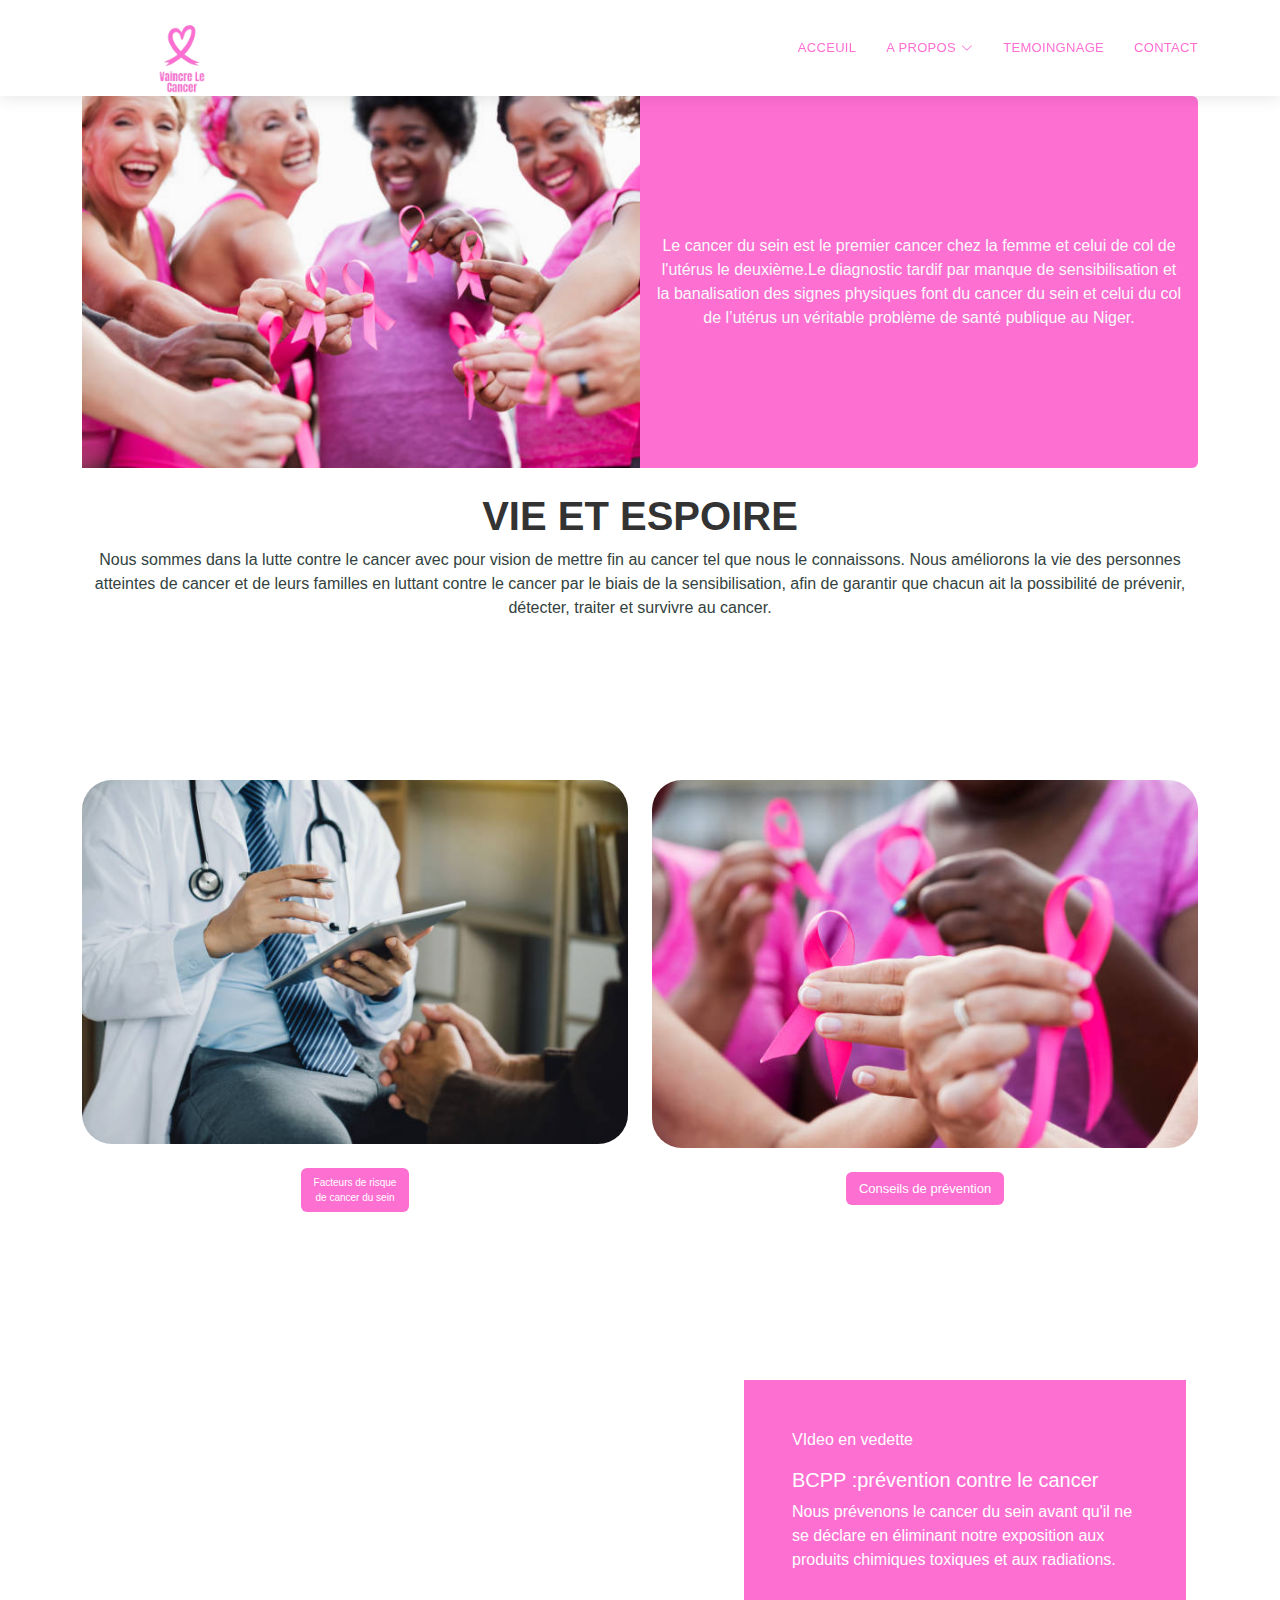
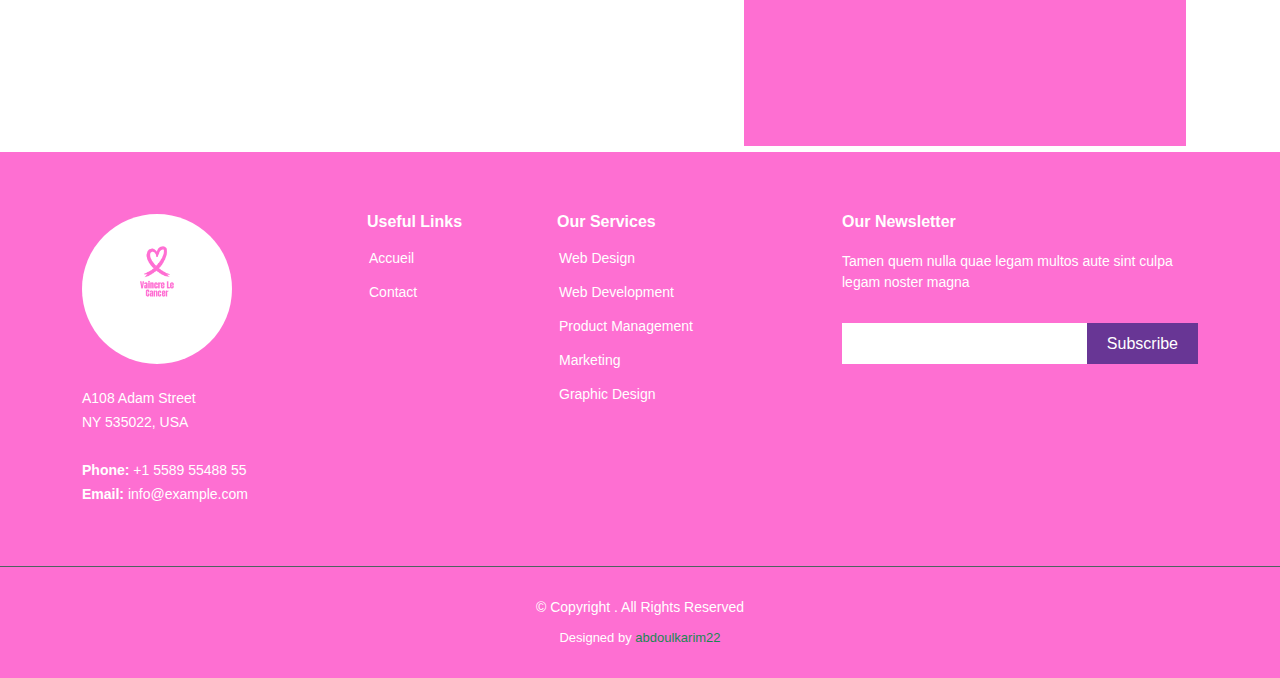
<file: index.html>
<!DOCTYPE html>
<html lang="en">
  <head>
    <meta charset="UTF-8">
    <meta name="viewport" content="width=device-width, initial-scale=1.0">
    <title>Vaincre-Cancer</title>
    <link rel="stylesheet" href="style.css">
    <link href="https://cdn.jsdelivr.net/npm/bootstrap@5.3.3/dist/css/bootstrap.min.css" rel="stylesheet" integrity="sha384-QWTKZyjpPEjISv5WaRU9OFeRpok6YctnYmDr5pNlyT2bRjXh0JMhjY6hW+ALEwIH" crossorigin="anonymous">
    <link rel="stylesheet" href="https://cdn.jsdelivr.net/npm/bootstrap-icons@1.11.3/font/bootstrap-icons.min.css">
  
    <!-- Template Main CSS File -->
    <link href="assets/css/style.css" rel="stylesheet">
    <link rel="stylesheet" href="style.css">
  </head>
  <body>
    <header id="header" class="d-flex align-items-center p-5 ">
      <div class="container d-flex align-items-center justify-content-between">
  
        <div class="logo">
          <h1 class="text-light"><a href="index.html"><span><img class="Img" src="img/Vaincre_Le_Cancer-removebg-preview.png" alt=""></span></a></h1>
        </div>
  
        <nav id="navbar" class="navbar">
          <ul>
            <li><a class="nav-link scrollto active" href="index.html">Acceuil</a></li>
        
            <li class="dropdown"><a href="#"><span>A Propos</span> <i class="bi bi-chevron-down"></i></a>
              <ul>
                <li><a href="cancersein.html">.Cancer du Sein</a></li>
                <li><a href="canceruterus.html">.Cancer du cole de l'utérus</a></li>
              </ul>
            </li>
            <li><a class="nav-link scrollto" href="#services">Temoingnage </a></li>
            <li><a class="nav-link scrollto" href="contact.html">Contact </a></li>
          </ul>
          <i class="bi bi-list mobile-nav-toggle"></i>
        </nav><!-- .navbar -->
  
      </div>
    </header>

    <div class="contaner-fluid divTexte2">
      <div class="container">
        <div class="w-100">
          <div class="card mt-2 border-0" style="background-color: #FE6FD2;">
            <div class="row g-0">
              <div class="col-md-6">
                <img src="ImgAccueuil/istockphoto-1170994188-612x612.jpg" class
                  style="width: 100% !important; height: 100%; object-fit: cover;"
                  alt="...">
              </div>
              <div class="col-md-6"
                style="display: flex; justify-content: center; align-self: center;">
                <div class="card-body text-center">
                  <p class="card-text text-light">Le cancer du sein est le
                    premier cancer chez la femme et celui de col de l'utérus le
                    deuxième.Le diagnostic tardif par manque de sensibilisation
                    et la banalisation des signes physiques font du cancer du
                    sein et celui du col de l’utérus un véritable problème de
                    santé publique au Niger.</p>
                </div>
              </div>
            </div>
          </div>
        </div><br>
        <div class="text-center">
          <h1 class="fw-bold ">VIE ET ESPOIRE</h1>
          <p>Nous sommes dans la lutte contre le cancer avec pour vision de
            mettre fin au cancer tel que nous le connaissons. Nous améliorons la
            vie des personnes atteintes de cancer et de leurs familles en
            luttant contre le cancer par le biais de la sensibilisation, afin de
            garantir que chacun ait la possibilité de prévenir, détecter,
            traiter et survivre au cancer. </p>
        </div><br><br><br><br><br><br>
        <div class="row row-cols-1 row-cols-md-2 g-4">
          <div class="col">
            <div class>
              <div class="card-body">
                <img src="ImgAccueuil/istockphoto-1406496671-612x612.jpg"
                  class="card-img-top" style="border-radius: 30px;" alt="...">
              </div><br>
              <div class="text-center">
              <a href="facteurs.html">  <button type="button" class="btn" style="background-color: #FE6FD2; font-size: x-small; color: #fff;">Facteurs de risque <br> de cancer du sein</button></a>
              </div>
            </div>
          </div>
          <div class="col">
            <div class>
              <div class="card-body">
                <img src="ImgAccueuil/gettyimages-1170994066-612x612.jpg"
                  class="card-img-top" style="border-radius: 30px;" alt="...">
              </div><br>
              <div class="text-center">
               <a href="conseilsdeprevention.html"> <button type="button" class="btn"style="background-color:#FE6FD2; font-size: small; color:#fff;">Conseils de prévention</button></a>
              </div>
            </div>
          </div>
        </div><br><br><br><br><br><br><br>
        <div class="container d-flex">
          <div>
            <iframe width="650" height="365"
              src="https://www.youtube.com/embed/UqvSxg_zx1I"
              title="Prevenir le cancer du sein" frameborder="0"
              allow="accelerometer; autoplay; clipboard-write; encrypted-media; gyroscope; picture-in-picture; web-share"
              referrerpolicy="strict-origin-when-cross-origin"
              allowfullscreen></iframe>
          </div>
          <div class="p-5"
            style="background-color: #FE6FD2; width: 70em;height: 22.90em; color: #fff;">
            <p>VIdeo en vedette</p>
            <h5>BCPP :prévention contre le cancer</h5>
            <p>Nous prévenons le cancer du sein avant qu'il ne se déclare en
              éliminant notre exposition aux produits chimiques toxiques et aux
              radiations.</p>
          </div>
        </div>
      </div>
    </div>
    <footer id="footer"  style="background-color: #FE6FD2;">
      <div class="footer-top" style="background-color: #FE6FD2;">
        <div class="container">
          <div class="row">
  
            <div class="col-lg-3 col-md-6 footer-info">
              <h3><a href="index.html"><img style="width: 150px;border-radius: 100%;" src="img/Vaincre Le Cancer.png" alt=""></a></h3>
              <p>
                A108 Adam Street <br>
                NY 535022, USA<br><br>
                <strong>Phone:</strong> +1 5589 55488 55<br>
                <strong>Email:</strong> info@example.com<br>
              </p>
              <!-- <div class="social-links mt-3">
                <a href="#" class="twitter"><i class="bx bxl-twitter"></i></a>
                <a href="#" class="facebook"><i class="bx bxl-facebook"></i></a>
                <a href="#" class="instagram"><i class="bx bxl-instagram"></i></a>
                <a href="#" class="google-plus"><i class="bx bxl-skype"></i></a>
                <a href="#" class="linkedin"><i class="bx bxl-linkedin"></i></a>
              </div> -->
            </div>
  
            <div class="col-lg-2 col-md-6 footer-links">
              <h4>Useful Links</h4>
              <ul>
                <ul>
                  <li><i class="bx bx-chevron-right"></i> <a href="index.html">Accueil</a></li>
                  <li><i class="bx bx-chevron-right"></i> <a href="contact.html">Contact</a></li>
                </ul>
              </ul>
            </div>
  
            <div class="col-lg-3 col-md-6 footer-links">
              <h4>Our Services</h4>
              <ul>
                <li><i class="bx bx-chevron-right"></i> <a href="#">Web Design</a></li>
                <li><i class="bx bx-chevron-right"></i> <a href="#">Web Development</a></li>
                <li><i class="bx bx-chevron-right"></i> <a href="#">Product Management</a></li>
                <li><i class="bx bx-chevron-right"></i> <a href="#">Marketing</a></li>
                <li><i class="bx bx-chevron-right"></i> <a href="#">Graphic Design</a></li>
              </ul>
            </div>
  
            <div class="col-lg-4 col-md-6 footer-newsletter">
              <h4>Our Newsletter</h4>
              <p>Tamen quem nulla quae legam multos aute sint culpa legam noster magna</p>
              <form action="" method="post">
                <input type="email" name="email"><input style="background-color: #683695;" type="submit" value="Subscribe">
              </form>
  
            </div>
  
          </div>
        </div>
      </div>
  
      <div class="container">
        <div class="copyright">
          &copy; Copyright <strong><span></span></strong>. All Rights Reserved
        </div>
        <div class="credits">
          Designed by <a href="https://bootstrapmade.com/"><span class="text-success ">abdoulkarim22</span></a>
        </div>
      </div>
    </footer><!-- End Footer -->
  
    <a href="#" class="back-to-top d-flex align-items-center justify-content-center"><i class="bi bi-arrow-up-short"></i></a>
    <script
      src="https://cdn.jsdelivr.net/npm/bootstrap@5.3.3/dist/js/bootstrap.bundle.min.js"
      integrity="sha384-YvpcrYf0tY3lHB60NNkmXc5s9fDVZLESaAA55NDzOxhy9GkcIdslK1eN7N6jIeHz"
      crossorigin="anonymous"></script>
      <script src="assets/js/main.js"></script>
  </body>
</html>
</file>
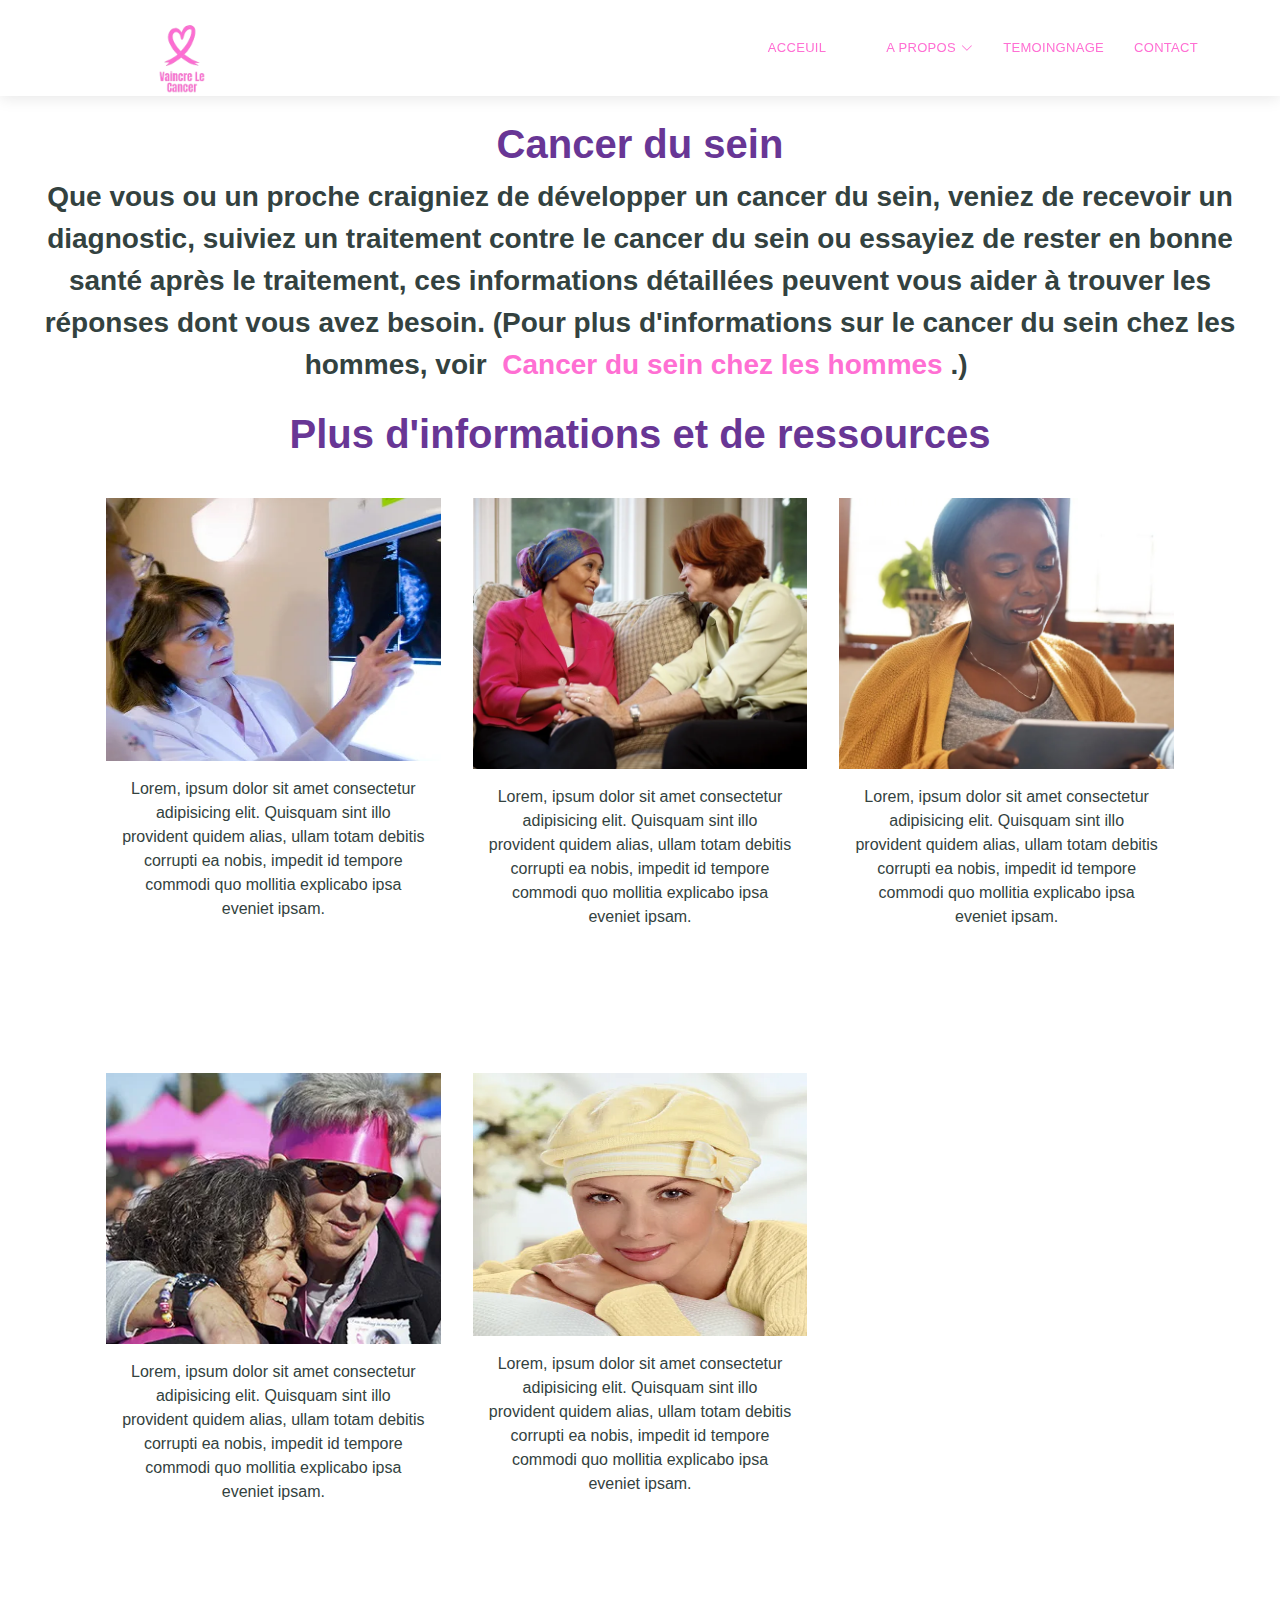
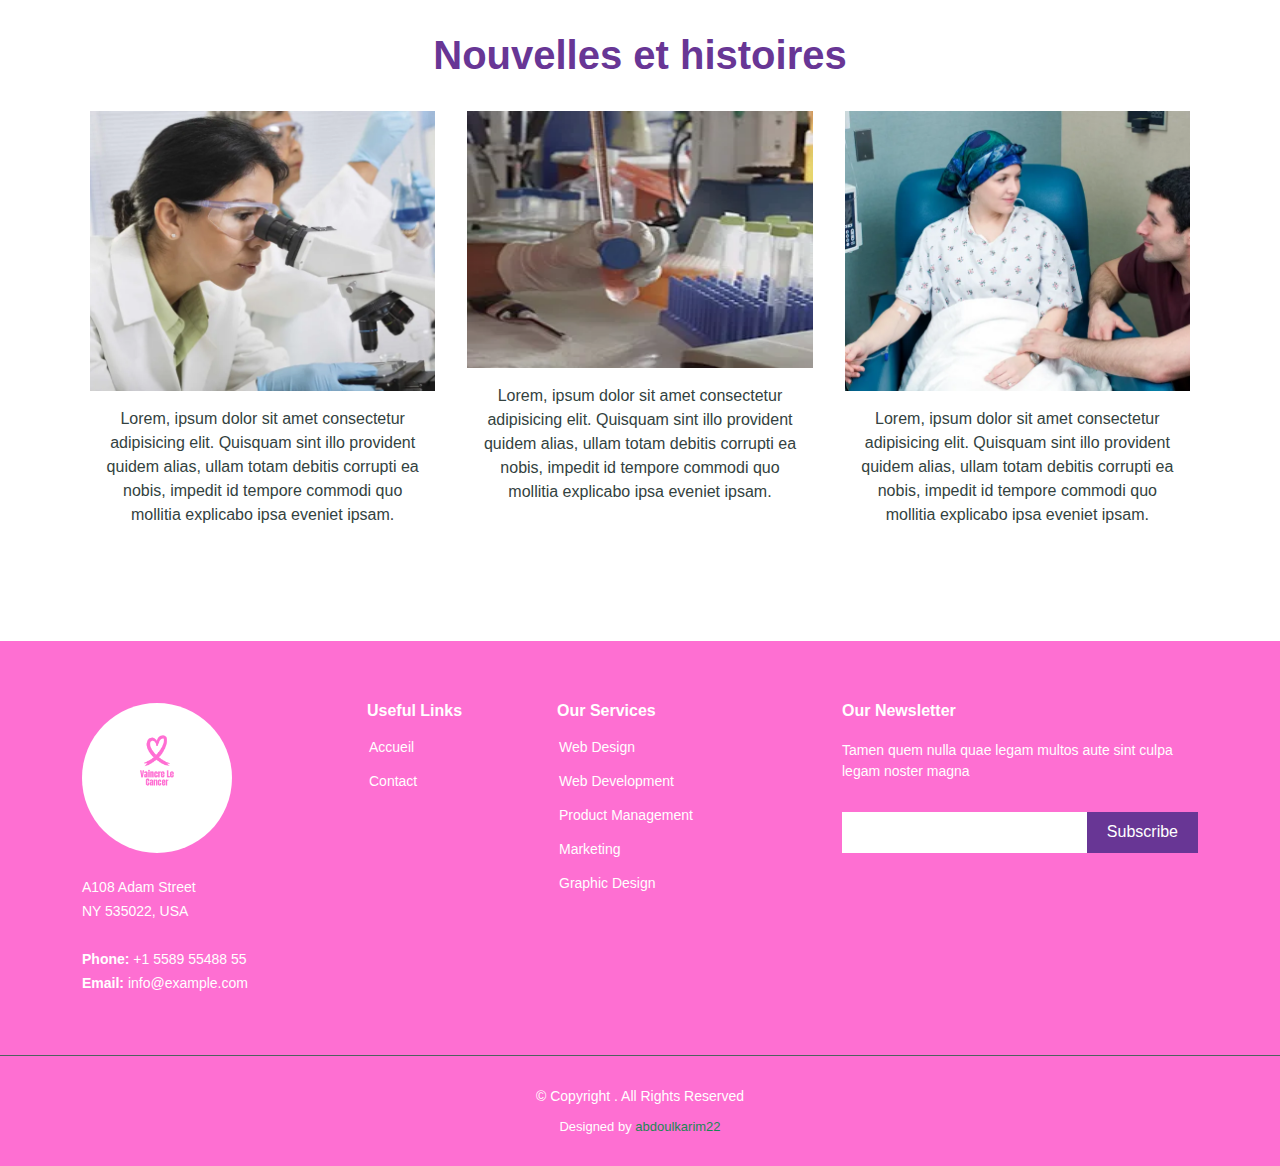
<file: cancersein.html>
<!DOCTYPE html>
<html lang="en">
<head>
    <meta charset="UTF-8">
    <meta http-equiv="X-UA-Compatible" content="IE=edge">
    <meta name="viewport" content="width=device-width, initial-scale=1.0">
    <link rel="stylesheet" href="https://cdn.jsdelivr.net/npm/bootstrap-icons@1.11.3/font/bootstrap-icons.min.css">
    <link href="https://cdn.jsdelivr.net/npm/bootstrap@5.3.3/dist/css/bootstrap.min.css" rel="stylesheet" integrity="sha384-QWTKZyjpPEjISv5WaRU9OFeRpok6YctnYmDr5pNlyT2bRjXh0JMhjY6hW+ALEwIH" crossorigin="anonymous">
    <!-- Template Main CSS File -->
    <link href="assets/css/style.css" rel="stylesheet">
    <link rel="stylesheet" href="style.css">
    <title>Cancer du sein</title>
</head>
<body>
    <header id="header" class="d-flex align-items-center  p-5">
        <div class="container d-flex align-items-center justify-content-between">
    
          <div class="logo">
            <h1 class="text-light"><a href="index.html"><span><img class="Img" src="img/Vaincre_Le_Cancer-removebg-preview.png" alt=""></span></a></h1>
          </div>
    
          <nav id="navbar" class="navbar">
            <ul>
              <li><a class="nav-link scrollto active" href="index.html">Acceuil</a></li>
              <li><a class="nav-link scrollto" href="#about"></a></li>
              <li class="dropdown"><a href="#"><span>A Propos</span> <i class="bi bi-chevron-down"></i></a>
                <ul>
                  <li><a href="cancersein.html">.Cancer du Sein</a></li>
                  <li><a href="canceruterus.html">.Cancer du cole de l'utérus</a></li>
                </ul>
              </li>
              <li><a class="nav-link scrollto" href="#services">Temoingnage </a></li>
              <li><a class="nav-link scrollto" href="contact.html">Contact </a></li>
            </ul>
            <i class="bi bi-list mobile-nav-toggle"></i>
          </nav><!-- .navbar -->
    
        </div>  
    </header>
    <div class="text-center m-3 divTexte">
        <h1 class="fw-bold text-green">Cancer du sein</h1>
        <p class="fs-3 fw-bold">Que vous ou un proche craigniez de développer un cancer du sein, veniez de recevoir un diagnostic, suiviez un traitement contre le cancer du sein ou essayiez de rester en bonne santé après le traitement, ces informations détaillées peuvent vous aider à trouver les réponses dont vous avez besoin.
            (Pour plus d'informations sur le cancer du sein chez les hommes, voir 
            <a href="#" target="_blank" rel="noopener noreferrer">Cancer du sein chez les hommes</a> .) 
        </p>
    </div>
    <!-- ****** Plus d'informations et de ressources ****** -->
    <div class="container mt-4">
        <h1 class="text-center fw-bold text-green">Plus d'informations et de ressources</h1>
        <div class="row row-cols-1 row-cols-lg-3 g-2 g-lg-3 p-3">
            <div class="col p-3">
                <img src="cancerimg/doctor.webp" class="w-100 h-50" alt="">
                <p class="text-center p-3">  Lorem, ipsum dolor sit amet consectetur adipisicing elit. Quisquam sint illo provident quidem alias, ullam totam debitis corrupti ea nobis, impedit id tempore commodi quo mollitia explicabo ipsa eveniet ipsam.</p>
            </div>
            <div class="col p-3">
                <img src="cancerimg/lady-comforts-woman-couch.webp" class="w-100" alt="">
                <p class="text-center p-3">  Lorem, ipsum dolor sit amet consectetur adipisicing elit. Quisquam sint illo provident quidem alias, ullam totam debitis corrupti ea nobis, impedit id tempore commodi quo mollitia explicabo ipsa eveniet ipsam.</p>
            </div>
            <div class="col p-3">
                <img src="cancerimg/woman-looking-at-tablet-restricted.webp" class="w-100" alt="">
                <p class="text-center p-3">  Lorem, ipsum dolor sit amet consectetur adipisicing elit. Quisquam sint illo provident quidem alias, ullam totam debitis corrupti ea nobis, impedit id tempore commodi quo mollitia explicabo ipsa eveniet ipsam.</p>
            </div>
            <div class="col p-3">
                <img src="cancerimg/woman-with-pink-bandanna-hugging-another-at-strides-event.webp" class="w-100" alt="">
                <p class="text-center p-3">  Lorem, ipsum dolor sit amet consectetur adipisicing elit. Quisquam sint illo provident quidem alias, ullam totam debitis corrupti ea nobis, impedit id tempore commodi quo mollitia explicabo ipsa eveniet ipsam.</p>
            </div>
            <div class="col p-3">
                <img src="cancerimg/woman-hair-loss-headwear-tlc-direct-catalog.webp" class="w-100 h-50" alt="">
                <p class="text-center p-3">  Lorem, ipsum dolor sit amet consectetur adipisicing elit. Quisquam sint illo provident quidem alias, ullam totam debitis corrupti ea nobis, impedit id tempore commodi quo mollitia explicabo ipsa eveniet ipsam.</p>
            </div>
        </div>
    </div>
    <!-- ******** Nouvelles et histoires ******** -->
    <div class="container">
        <h1 class="fw-bold text-green text-center pb-2">Nouvelles et histoires</h1>
        <div class="row row-cols-1 row-cols-lg-3 g-2 g-lg-3">
            <div class="col p-3">
                <img src="cancerimg/woman-microscope-lab.webp" class="w-100" alt="">
                <p class="text-center p-3">  Lorem, ipsum dolor sit amet consectetur adipisicing elit. Quisquam sint illo provident quidem alias, ullam totam debitis corrupti ea nobis, impedit id tempore commodi quo mollitia explicabo ipsa eveniet ipsam.</p>
            </div>
            <div class="col p-3">
                <img src="cancerimg/scientist-placing-liquid-in-empty-vials-in-laboratory.webp" class="w-100 h-50" alt="">
                <p class="text-center p-3">  Lorem, ipsum dolor sit amet consectetur adipisicing elit. Quisquam sint illo provident quidem alias, ullam totam debitis corrupti ea nobis, impedit id tempore commodi quo mollitia explicabo ipsa eveniet ipsam.</p>
            </div>
            <div class="col p-3">
                <img src="cancerimg/cancer-patient-treatment-chair-restricted.webp" class="w-100" alt="">
                <p class="text-center p-3">  Lorem, ipsum dolor sit amet consectetur adipisicing elit. Quisquam sint illo provident quidem alias, ullam totam debitis corrupti ea nobis, impedit id tempore commodi quo mollitia explicabo ipsa eveniet ipsam.</p>
            </div>
        </div>
    </div>
    <footer id="footer"  style="background-color: #FE6FD2;">
        <div class="footer-top" style="background-color: #FE6FD2;">
          <div class="container">
            <div class="row">
    
              <div class="col-lg-3 col-md-6 footer-info">
                <h3><a href="index.html"><img style="width: 150px;border-radius: 100%;" src="img/Vaincre Le Cancer.png" alt=""></a></h3>
                <p>
                  A108 Adam Street <br>
                  NY 535022, USA<br><br>
                  <strong>Phone:</strong> +1 5589 55488 55<br>
                  <strong>Email:</strong> info@example.com<br>
                </p>
                <!-- <div class="social-links mt-3">
                  <a href="#" class="twitter"><i class="bx bxl-twitter"></i></a>
                  <a href="#" class="facebook"><i class="bx bxl-facebook"></i></a>
                  <a href="#" class="instagram"><i class="bx bxl-instagram"></i></a>
                  <a href="#" class="google-plus"><i class="bx bxl-skype"></i></a>
                  <a href="#" class="linkedin"><i class="bx bxl-linkedin"></i></a>
                </div> -->
              </div>
    
              <div class="col-lg-2 col-md-6 footer-links">
                <h4>Useful Links</h4>
                <ul>
                    <ul>
                        <li><i class="bx bx-chevron-right"></i> <a href="index.html">Accueil</a></li>
                        <li><i class="bx bx-chevron-right"></i> <a href="contact.html">Contact</a></li>
                      </ul>
                </ul>
              </div>
    
              <div class="col-lg-3 col-md-6 footer-links">
                <h4>Our Services</h4>
                <ul>
                  <li><i class="bx bx-chevron-right"></i> <a href="#">Web Design</a></li>
                  <li><i class="bx bx-chevron-right"></i> <a href="#">Web Development</a></li>
                  <li><i class="bx bx-chevron-right"></i> <a href="#">Product Management</a></li>
                  <li><i class="bx bx-chevron-right"></i> <a href="#">Marketing</a></li>
                  <li><i class="bx bx-chevron-right"></i> <a href="#">Graphic Design</a></li>
                </ul>
              </div>
    
              <div class="col-lg-4 col-md-6 footer-newsletter">
                <h4>Our Newsletter</h4>
                <p>Tamen quem nulla quae legam multos aute sint culpa legam noster magna</p>
                <form action="" method="post">
                  <input type="email" name="email"><input style="background-color: #683695;" type="submit" value="Subscribe">
                </form>
    
              </div>
    
            </div>
          </div>
        </div>
    
        <div class="container">
          <div class="copyright">
            &copy; Copyright <strong><span></span></strong>. All Rights Reserved
          </div>
          <div class="credits">
            Designed by <a href="https://bootstrapmade.com/"><span class="text-success ">abdoulkarim22</span></a>
          </div>
        </div>
      </footer><!-- End Footer -->
    
      <a href="#" class="back-to-top d-flex align-items-center justify-content-center"><i class="bi bi-arrow-up-short"></i></a>
    <script
    src="https://cdn.jsdelivr.net/npm/bootstrap@5.3.3/dist/js/bootstrap.bundle.min.js"
    integrity="sha384-YvpcrYf0tY3lHB60NNkmXc5s9fDVZLESaAA55NDzOxhy9GkcIdslK1eN7N6jIeHz"
    crossorigin="anonymous"></script>
    <script src="assets/js/main.js"></script>
</body>
</html>
</file>
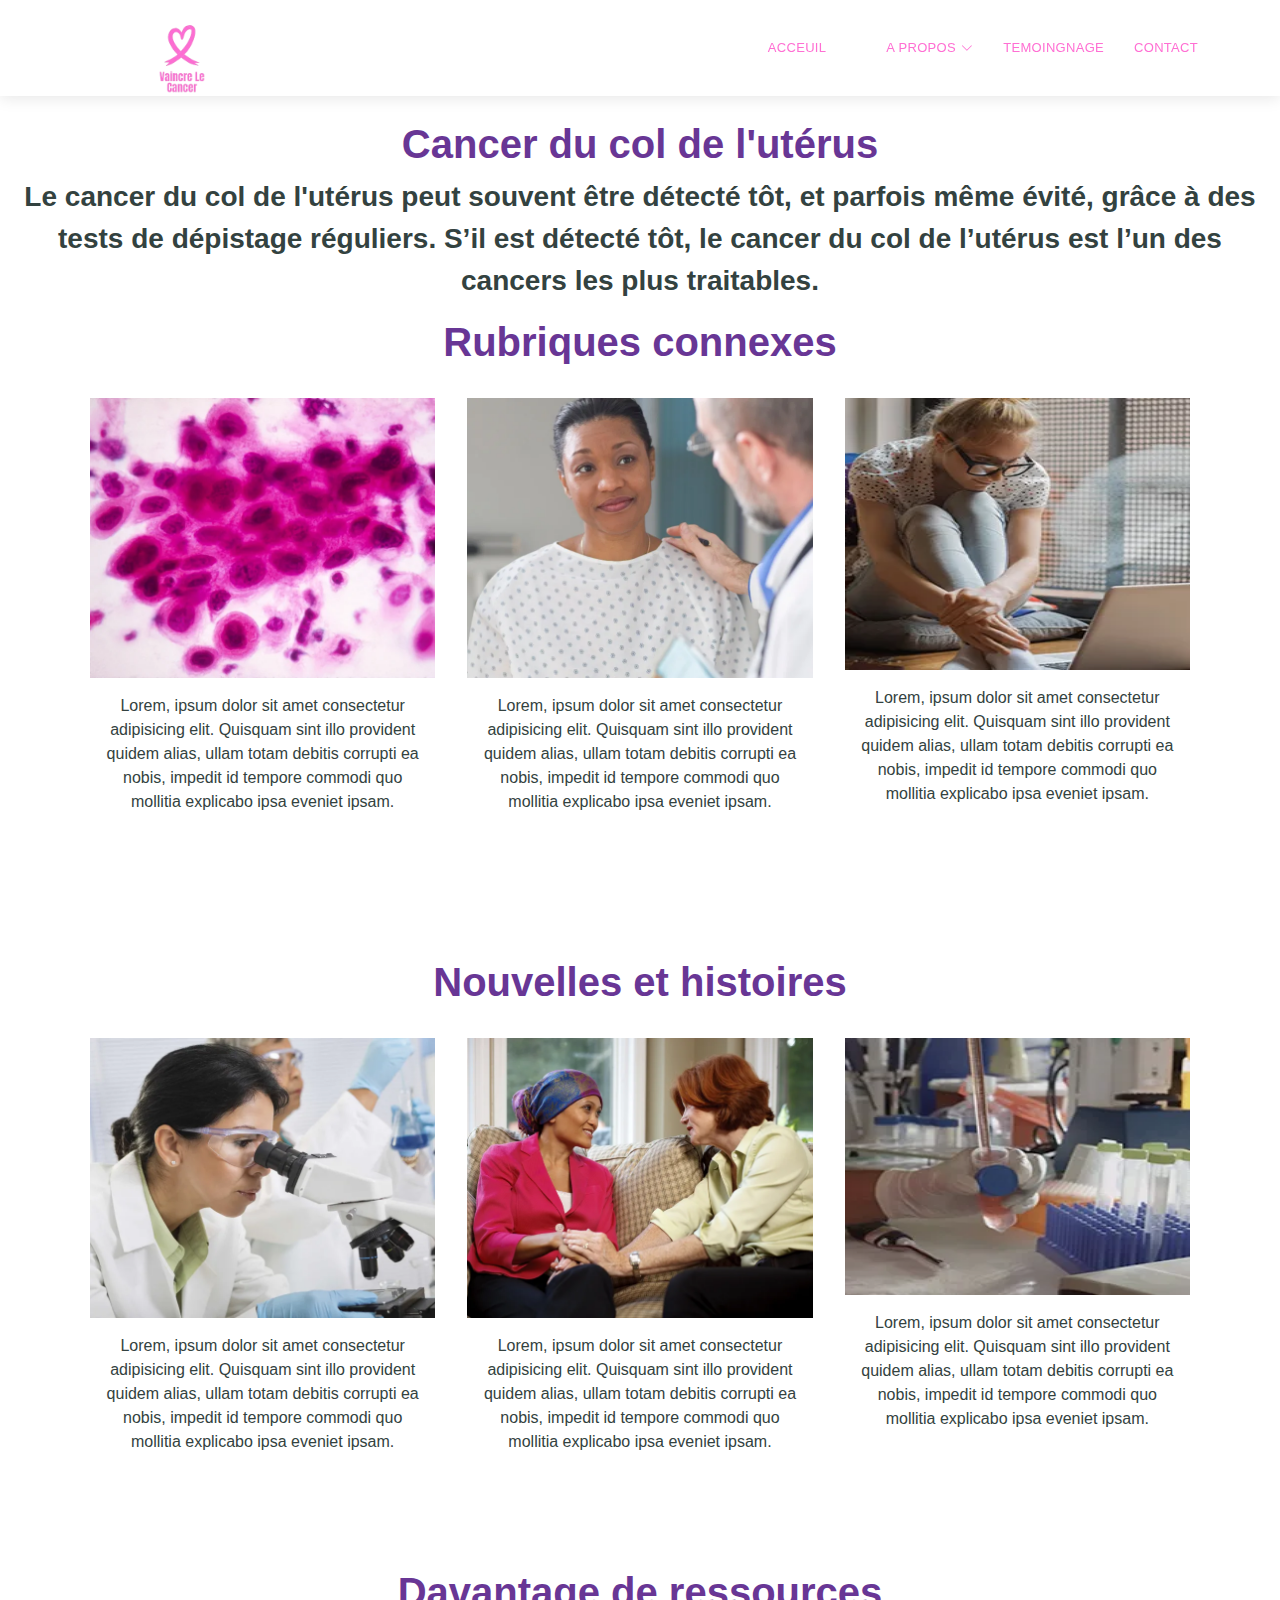
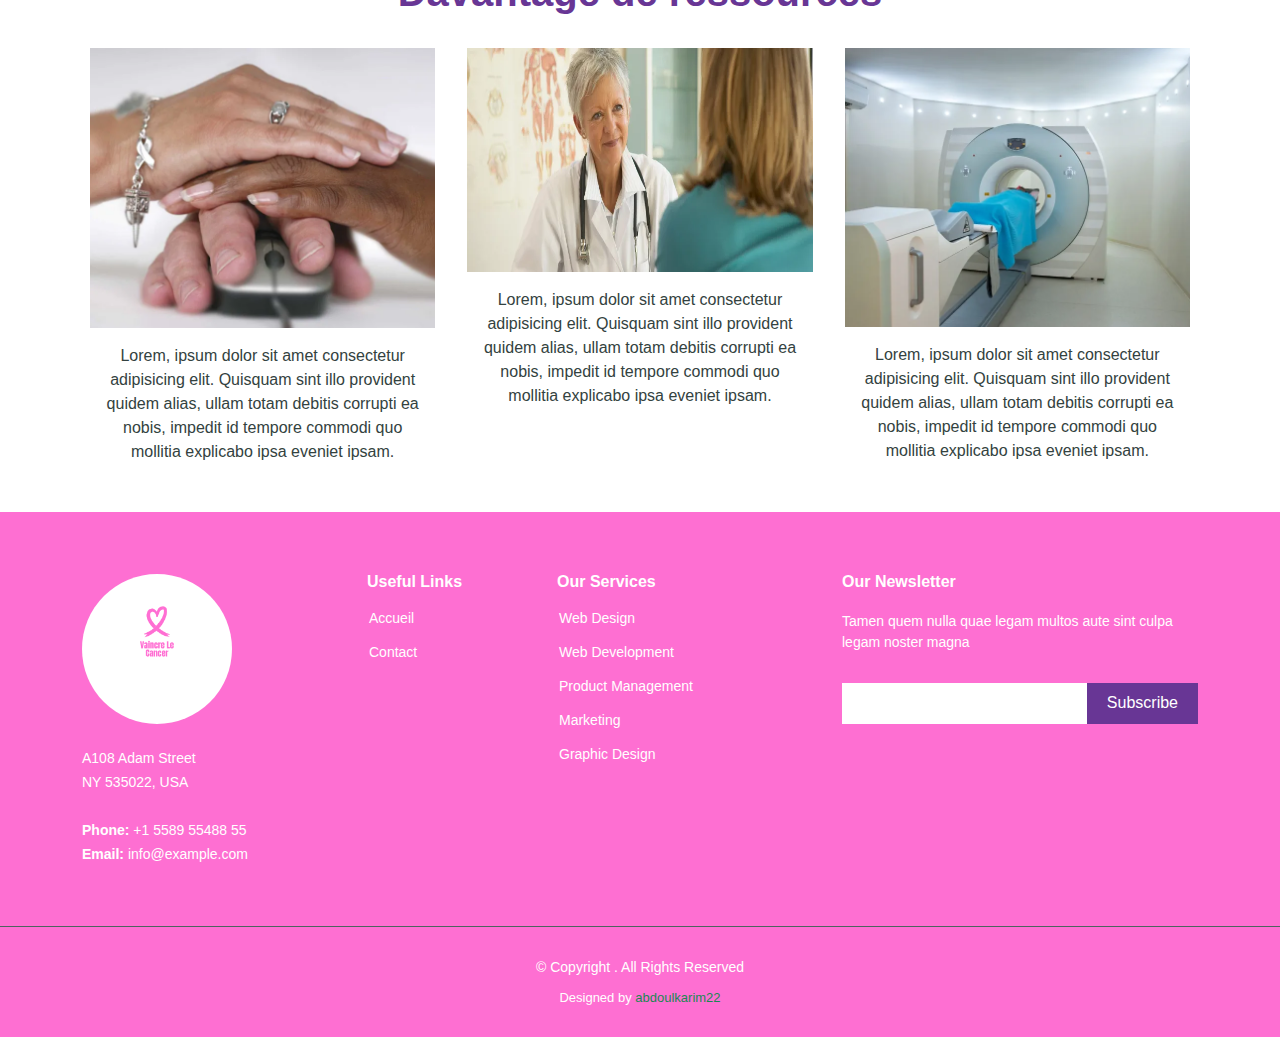
<file: canceruterus.html>
<!DOCTYPE html>
<html lang="en">
<head>
    <meta charset="UTF-8">
    <meta http-equiv="X-UA-Compatible" content="IE=edge">
    <meta name="viewport" content="width=device-width, initial-scale=1.0">
    <link rel="stylesheet" href="https://cdn.jsdelivr.net/npm/bootstrap-icons@1.11.3/font/bootstrap-icons.min.css">
    <link href="https://cdn.jsdelivr.net/npm/bootstrap@5.3.3/dist/css/bootstrap.min.css" rel="stylesheet" integrity="sha384-QWTKZyjpPEjISv5WaRU9OFeRpok6YctnYmDr5pNlyT2bRjXh0JMhjY6hW+ALEwIH" crossorigin="anonymous">
    <!-- Template Main CSS File -->
    <link href="assets/css/style.css" rel="stylesheet">
    <link rel="stylesheet" href="style.css">   
  <title>Cancer du col de l'utérus</title>
</head>
<body>
    <header id="header" class="d-flex align-items-center  p-5">
        <div class="container d-flex align-items-center justify-content-between">
    
          <div class="logo">
            <h1 class="text-light"><a href="index.html"><span><img class="Img" src="img/Vaincre_Le_Cancer-removebg-preview.png" alt=""></span></a></h1>
          </div>
    
          <nav id="navbar" class="navbar">
            <ul>
              <li><a class="nav-link scrollto active" href="index.html">Acceuil</a></li>
              <li><a class="nav-link scrollto" href="#about"></a></li>
              <li class="dropdown"><a href="#"><span>A Propos</span> <i class="bi bi-chevron-down"></i></a>
                <ul>
                  <li><a href="cancersein.html">.Cancer du Sein</a></li>
                  <li><a href="canceruterus.html">.Cancer du cole de l'utérus</a></li>
                </ul>
              </li>
              <li><a class="nav-link scrollto" href="#">Temoingnage </a></li>
              <li><a class="nav-link scrollto" href="contact.html">Contact </a></li>
            </ul>
            <i class="bi bi-list mobile-nav-toggle"></i>
          </nav><!-- .navbar -->
    
        </div>
    </header>
    <div class="text-center m-3 divTexte">
        <h1 class="fw-bold text-green">Cancer du col de l'utérus</h1>
        <p class="fs-3 fw-bold ">Le cancer du col de l'utérus peut souvent être détecté tôt, et parfois même évité, grâce à des tests de dépistage réguliers. S’il est détecté tôt, le cancer du col de l’utérus est l’un des cancers les plus traitables.</p>
    </div>
    <!-- ******** Rubriques connexes ******** -->
    <div class="container">
        <h1 class="fw-bold text-green text-center pb-2">Rubriques connexes</h1>
        <div class="row row-cols-1 row-cols-lg-3 g-2 g-lg-3">
            <div class="col p-3">
                <img src="uterusimg/cervical-cancer-cells-microscope.webp" class="w-100" alt="">
                <p class="text-center p-3">  Lorem, ipsum dolor sit amet consectetur adipisicing elit. Quisquam sint illo provident quidem alias, ullam totam debitis corrupti ea nobis, impedit id tempore commodi quo mollitia explicabo ipsa eveniet ipsam.</p>
            </div>
            <div class="col p-3">
                <img src="uterusimg/woman-gown-doctor-office-696x564.webp" class="w-100" alt="">
                <p class="text-center p-3">  Lorem, ipsum dolor sit amet consectetur adipisicing elit. Quisquam sint illo provident quidem alias, ullam totam debitis corrupti ea nobis, impedit id tempore commodi quo mollitia explicabo ipsa eveniet ipsam.</p>
            </div>
            <div class="col p-3">
                <img src="uterusimg/young-woman-sitting-on-cushion-viewing-laptop-indoors.webp" class="w-100 h-50" alt="">
                <p class="text-center p-3">  Lorem, ipsum dolor sit amet consectetur adipisicing elit. Quisquam sint illo provident quidem alias, ullam totam debitis corrupti ea nobis, impedit id tempore commodi quo mollitia explicabo ipsa eveniet ipsam.</p>
            </div>
        </div>
    </div>
    <!-- ******** Nouvelles et histoires ******** -->
    <div class="container">
        <h1 class="fw-bold text-green text-center pb-2">Nouvelles et histoires</h1>
        <div class="row row-cols-1 row-cols-lg-3 g-2 g-lg-3">
            <div class="col p-3">
                <img src="uterusimg/woman-microscope-lab.webp" class="w-100" alt="">
                <p class="text-center p-3">  Lorem, ipsum dolor sit amet consectetur adipisicing elit. Quisquam sint illo provident quidem alias, ullam totam debitis corrupti ea nobis, impedit id tempore commodi quo mollitia explicabo ipsa eveniet ipsam.</p>
            </div>
            <div class="col p-3">
                <img src="uterusimg/lady-comforts-woman-couch.webp" class="w-100" alt="">
                <p class="text-center p-3">  Lorem, ipsum dolor sit amet consectetur adipisicing elit. Quisquam sint illo provident quidem alias, ullam totam debitis corrupti ea nobis, impedit id tempore commodi quo mollitia explicabo ipsa eveniet ipsam.</p>
            </div>
            <div class="col p-3">
                <img src="uterusimg/scientist-placing-liquid-in-empty-vials-in-laboratory.webp" class="w-100 h-50" alt="">
                <p class="text-center p-3">  Lorem, ipsum dolor sit amet consectetur adipisicing elit. Quisquam sint illo provident quidem alias, ullam totam debitis corrupti ea nobis, impedit id tempore commodi quo mollitia explicabo ipsa eveniet ipsam.</p>
            </div>
        </div>
    </div>
    <!-- ******** Davantage de ressources ******** -->
    <div class="container">
        <h1 class="fw-bold text-green text-center pb-2">Davantage de ressources</h1>
        <div class="row row-cols-1 row-cols-lg-3 g-2 g-lg-3">
            <div class="col p-3">
                <img src="uterusimg/three-hands-on-computer-mouse-696x564.webp" class="w-100" alt="">
                <p class="text-center p-3">  Lorem, ipsum dolor sit amet consectetur adipisicing elit. Quisquam sint illo provident quidem alias, ullam totam debitis corrupti ea nobis, impedit id tempore commodi quo mollitia explicabo ipsa eveniet ipsam.</p>
            </div>
            <div class="col p-3">
                <img src="uterusimg/smiling-doctor-listens-to-patient-exam-room.webp" class="w-100 h-50" alt="">
                <p class="text-center p-3">  Lorem, ipsum dolor sit amet consectetur adipisicing elit. Quisquam sint illo provident quidem alias, ullam totam debitis corrupti ea nobis, impedit id tempore commodi quo mollitia explicabo ipsa eveniet ipsam.</p>
            </div>
            <div class="col p-3">
                <img src="uterusimg/pet-scan.webp" class="w-100" alt="">
                <p class="text-center p-3">  Lorem, ipsum dolor sit amet consectetur adipisicing elit. Quisquam sint illo provident quidem alias, ullam totam debitis corrupti ea nobis, impedit id tempore commodi quo mollitia explicabo ipsa eveniet ipsam.</p>
            </div>
        </div>
    </div>
    <footer id="footer"  style="background-color: #FE6FD2;">
        <div class="footer-top" style="background-color: #FE6FD2;">
          <div class="container">
            <div class="row">
    
              <div class="col-lg-3 col-md-6 footer-info">
                <h3><a href="index.html"><img style="width: 150px;border-radius: 100%;" src="img/Vaincre Le Cancer.png" alt=""></a></h3>
                <p>
                  A108 Adam Street <br>
                  NY 535022, USA<br><br>
                  <strong>Phone:</strong> +1 5589 55488 55<br>
                  <strong>Email:</strong> info@example.com<br>
                </p>
                <!-- <div class="social-links mt-3">
                  <a href="#" class="twitter"><i class="bx bxl-twitter"></i></a>
                  <a href="#" class="facebook"><i class="bx bxl-facebook"></i></a>
                  <a href="#" class="instagram"><i class="bx bxl-instagram"></i></a>
                  <a href="#" class="google-plus"><i class="bx bxl-skype"></i></a>
                  <a href="#" class="linkedin"><i class="bx bxl-linkedin"></i></a>
                </div> -->
              </div>
    
              <div class="col-lg-2 col-md-6 footer-links">
                <h4>Useful Links</h4>
                <ul>
                    <ul>
                        <li><i class="bx bx-chevron-right"></i> <a href="index.html">Accueil</a></li>
                        <li><i class="bx bx-chevron-right"></i> <a href="contact.html">Contact</a></li>
                      </ul>
                </ul>
              </div>
    
              <div class="col-lg-3 col-md-6 footer-links">
                <h4>Our Services</h4>
                <ul>
                  <li><i class="bx bx-chevron-right"></i> <a href="#">Web Design</a></li>
                  <li><i class="bx bx-chevron-right"></i> <a href="#">Web Development</a></li>
                  <li><i class="bx bx-chevron-right"></i> <a href="#">Product Management</a></li>
                  <li><i class="bx bx-chevron-right"></i> <a href="#">Marketing</a></li>
                  <li><i class="bx bx-chevron-right"></i> <a href="#">Graphic Design</a></li>
                </ul>
              </div>
    
              <div class="col-lg-4 col-md-6 footer-newsletter">
                <h4>Our Newsletter</h4>
                <p>Tamen quem nulla quae legam multos aute sint culpa legam noster magna</p>
                <form action="" method="post">
                  <input type="email" name="email"><input style="background-color: #683695;" type="submit" value="Subscribe">
                </form>
    
              </div>
    
            </div>
          </div>
        </div>
    
        <div class="container">
          <div class="copyright">
            &copy; Copyright <strong><span></span></strong>. All Rights Reserved
          </div>
          <div class="credits">
            Designed by <a href="https://bootstrapmade.com/"><span class="text-success ">abdoulkarim22</span></a>
          </div>
        </div>
      </footer><!-- End Footer -->
    
      <a href="#" class="back-to-top d-flex align-items-center justify-content-center"><i class="bi bi-arrow-up-short"></i></a>
    <script
    src="https://cdn.jsdelivr.net/npm/bootstrap@5.3.3/dist/js/bootstrap.bundle.min.js"
    integrity="sha384-YvpcrYf0tY3lHB60NNkmXc5s9fDVZLESaAA55NDzOxhy9GkcIdslK1eN7N6jIeHz"
    crossorigin="anonymous"></script>
    <script src="assets/js/main.js"></script>
</body>
</html>
</file>
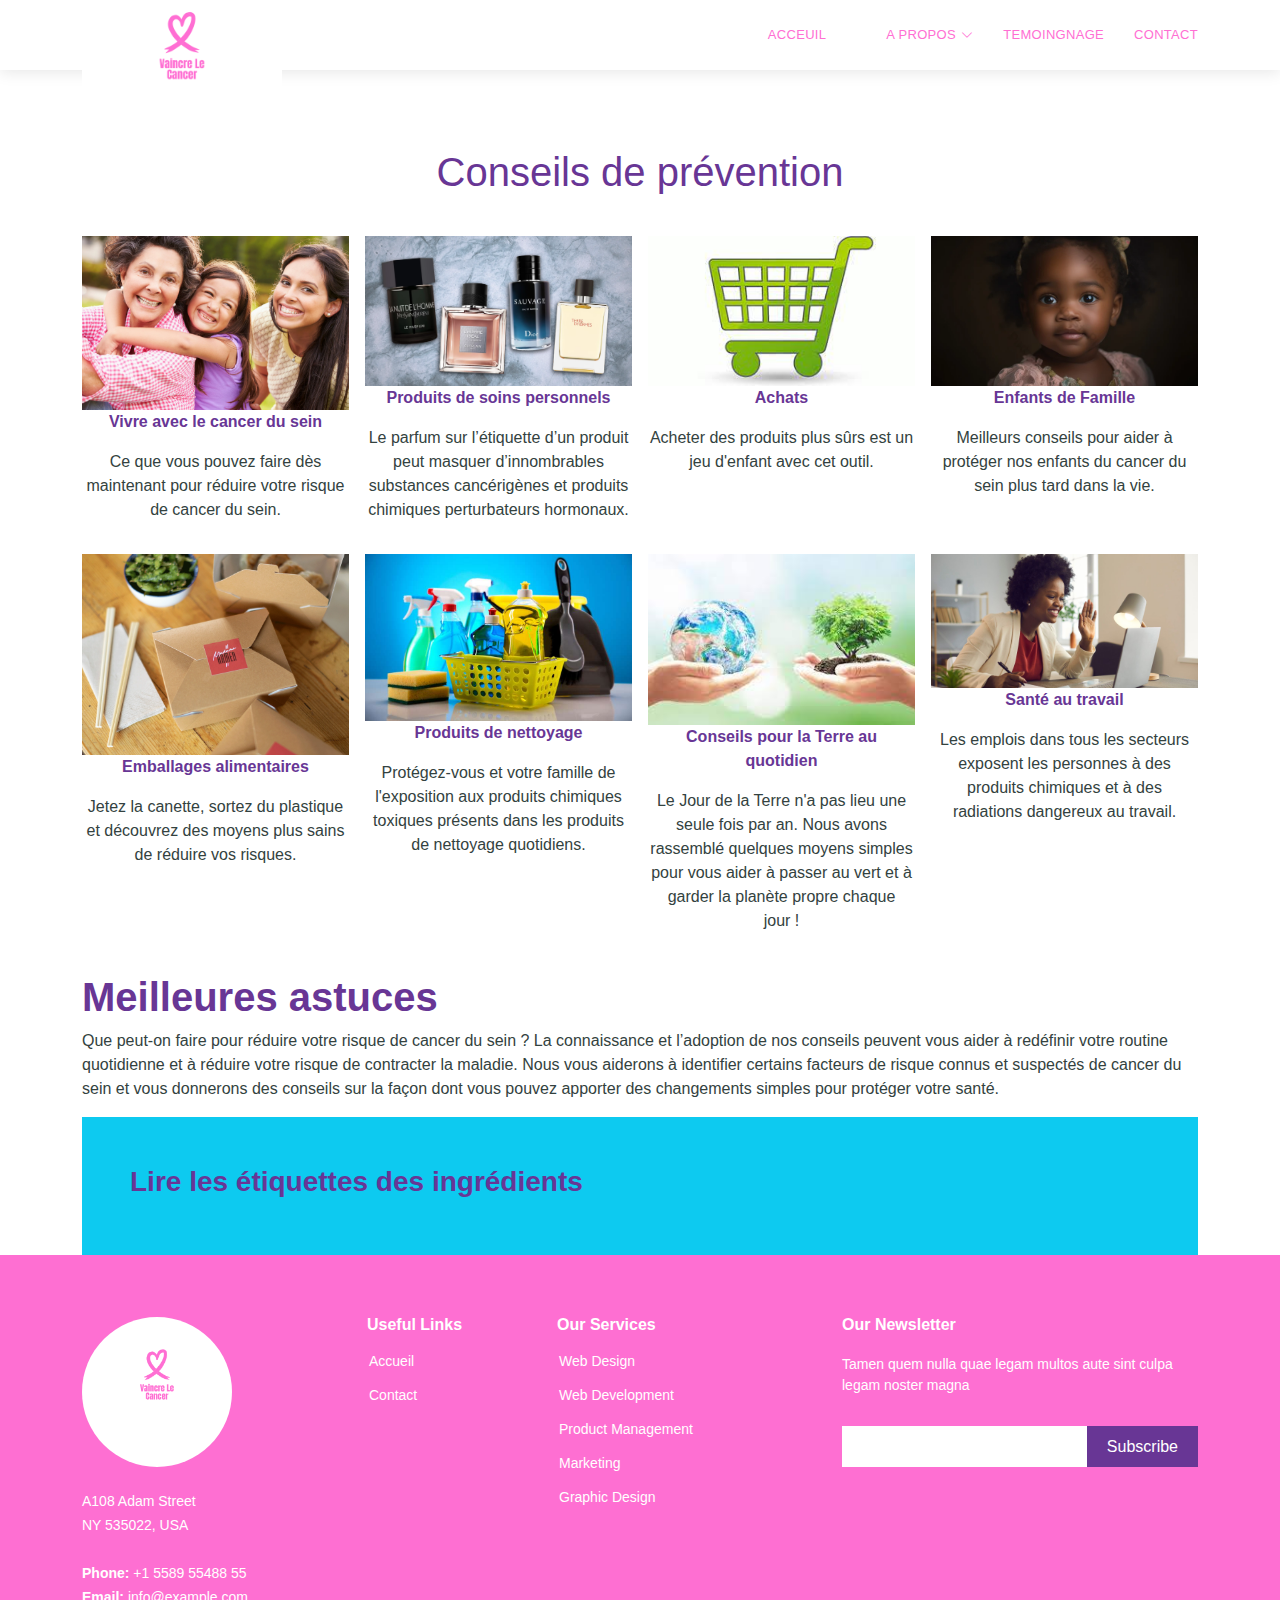
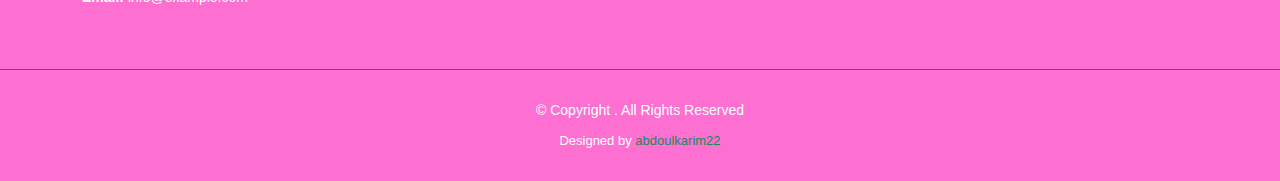
<file: conseilsdeprevention.html>
<!DOCTYPE html>
<html lang="en">
<head>
    <meta charset="UTF-8">
    <meta http-equiv="X-UA-Compatible" content="IE=edge">
    <meta name="viewport" content="width=device-width, initial-scale=1.0">
    <link rel="stylesheet" href="style.css">
    <link href="https://cdn.jsdelivr.net/npm/bootstrap@5.3.3/dist/css/bootstrap.min.css" rel="stylesheet" integrity="sha384-QWTKZyjpPEjISv5WaRU9OFeRpok6YctnYmDr5pNlyT2bRjXh0JMhjY6hW+ALEwIH" crossorigin="anonymous">
    <link rel="stylesheet" href="https://cdn.jsdelivr.net/npm/bootstrap-icons@1.11.3/font/bootstrap-icons.min.css">
  
    <!-- Template Main CSS File -->
    <link href="assets/css/style.css" rel="stylesheet">
    <link rel="stylesheet" href="style.css">
    <title>Conseils de prévention</title>
</head>
<body>
    <header id="header" class="d-flex align-items-center">
        <div class="container d-flex align-items-center justify-content-between">
    
          <div class="logo">
            <h1 class="text-light"><a href="index.html"><span><img class="Img" src="img/Vaincre Le Cancer.png" alt=""></span></a></h1>
          </div>
    
          <nav id="navbar" class="navbar">
            <ul>
              <li><a class="nav-link scrollto active" href="index.html">Acceuil</a></li>
              <li><a class="nav-link scrollto" href="#about"></a></li>
              <li class="dropdown"><a href="#"><span>A Propos</span> <i class="bi bi-chevron-down"></i></a>
                <ul>
                  <li><a href="cancersein.html">.Cancer du Sein</a></li>
                  <li><a href="canceruterus.html">.Cancer du cole de l'utérus</a></li>
                </ul>
              </li>
              <li><a class="nav-link scrollto" href="#services">Temoingnage </a></li>
              <li><a class="nav-link scrollto" href="contact.html">Contact </a></li>
            </ul>
            <i class="bi bi-list mobile-nav-toggle"></i>
          </nav><!-- .navbar -->
    
        </div>
      </header>
    <main>
        <div class="p-2"><h1 class="text-center text-green">Conseils de prévention</h1></div>
        <br>
        <!-- ******* Conseils de prévention *********** -->
        <div class="container">
            <div class="row row-cols-1 row-cols-lg-4 g-2 g-lg-3">
                <div class="col">
                    <img src="img/Family_3.png" class="w-100" alt="">
                    <p class="text-center"><a href="#" class="text-green text-decoration-none fw-bold">Vivre avec le cancer du sein</a></p>
                    <p class="mt-3 text-center">Ce que vous pouvez faire dès maintenant pour réduire votre risque de cancer du sein.</p>
                </div>
                <div class="col">
                    <img src="img/parfum_h2.webp" class="w-100" alt="">
                    <p class="text-center"><a href="#" class="text-green text-decoration-none fw-bold">Produits de soins personnels</a></p>
                    <p class="mt-3 text-center">Le parfum sur l’étiquette d’un produit peut masquer d’innombrables substances cancérigènes et produits chimiques perturbateurs hormonaux.</p>
                </div>
                <div class="col">
                    <img src="img/achat.jpeg" class="w-100" alt="">
                    <p class="text-center"><a href="#" class="text-green text-decoration-none fw-bold">Achats</a></p>
                    <p class="mt-3 text-center">Acheter des produits plus sûrs est un jeu d'enfant avec cet outil.
                    </p>
                </div>
                <div class="col">
                    <img src="img/enfants.jpg!w700wp" class="w-100" alt="">
                    <p class="text-center"><a href="#" class="text-green text-decoration-none fw-bold">Enfants de Famille</a></p>
                    <p class="mt-3 text-center">Meilleurs conseils pour aider à protéger nos enfants du cancer du sein plus tard dans la vie.
                    </p>
                </div>
                <div class="col">
                    <img src="img/emballages" class="w-100" alt="">
                    <p class="text-center"><a href="#" class="text-green text-decoration-none fw-bold">Emballages alimentaires</a></p>
                    <p class="mt-3 text-center">Jetez la canette, sortez du plastique et découvrez des moyens plus sains de réduire vos risques.</p>
                </div>
                <div class="col">
                    <img src="img/produits.jpeg" class="w-100" alt="">
                    <p class="text-center"><a href="#" class="text-green text-decoration-none fw-bold">Produits de nettoyage</a></p>
                    <p class="mt-3 text-center">Protégez-vous et votre famille de l'exposition aux produits chimiques toxiques présents dans les produits de nettoyage quotidiens.
                    </p>
                </div>
                <div class="col">
                    <img src="img/terre.jpeg" class="w-100" alt="">
                    <p class="text-center"><a href="#" class="text-green text-decoration-none fw-bold">Conseils pour la Terre au quotidien</a></p>
                    <p class="mt-3 text-center">Le Jour de la Terre n'a pas lieu une seule fois par an. Nous avons rassemblé quelques moyens simples pour vous aider à passer au vert et à garder la planète propre chaque jour !

                    </p>
                </div>
                <div class="col">
                    <img src="img/travail.jpeg" class="w-100" alt="">
                    <p class="text-center"><a href="#" class="text-green text-decoration-none fw-bold">Santé au travail</a></p>
                    <p class="mt-3 text-center">Les emplois dans tous les secteurs exposent les personnes à des produits chimiques et à des radiations dangereux au travail.</p>
                </div>
            </div>
        </div><br>
        <!-- ******* Meilleures astuces ********** -->
        <div class="container">
            <h1 class="text-green fw-bold">Meilleures astuces</h1>
            <p>Que peut-on faire pour réduire votre risque de cancer du sein ? La connaissance et l’adoption de nos conseils peuvent vous aider à redéfinir votre routine quotidienne et à réduire votre risque de contracter la maladie. Nous vous aiderons à identifier certains facteurs de risque connus et suspectés de cancer du sein et vous donnerons des conseils sur la façon dont vous pouvez apporter des changements simples pour protéger votre santé.</p>
                <div class="bg-info divtextConseils p-5">
                    <h3 class="text-green fw-bold">Lire les étiquettes des ingrédients</h3>
                    <ul style="display: none;">
                        <li>Il est parfaitement légal pour les entreprises d’utiliser des ingrédients liés au cancer, aux perturbations endocriniennes et aux troubles de la reproduction dans les produits de soins personnels, les cosmétiques, les produits de nettoyage et les emballages alimentaires.</li>
                        <li>Consultez notre  glossaire des expositions et notre campagne pour des produits chimiques préoccupants dans les cosmétiques sûrs pour connaître les ingrédients toxiques à éviter. </li>
                        <li>Vous pouvez également utiliser une application ou une extension de navigateur Web comme Clearya , pour vous aider identifier les ingrédients nocifs dans les produits lorsque vous magasinez.</li>
                        <li>Évitez les produits avec les mots « parfum » ou « saveurs » sur l'étiquette des ingrédients</li>
                        <li>Les étiquettes de produits qui mentionnent « parfum », « parfum » ou « arômes » peuvent contenir un cocktail de dizaines de produits chimiques potentiellement nocifs. </li>
                        <li>Choisissez des produits de soins personnels, des produits de nettoyage, des assainisseurs d'air et des bougies qui  tous les ingrédients de parfum et d'arôme. </li>
                       <li> Achetez auprès d’entreprises qui répertorient tous les ingrédients de parfums et d’arômes – consultez le site Web de l’entreprise pour connaître leur politique de divulgation des ingrédients. </li>
                        <li>Lavez-vous les mains</li>
                        <li>Se laver les mains tue les germes et réduit l’exposition à des produits chimiques dangereux. De nombreux produits chimiques issus des produits du quotidien finissent dans la poussière domestique et professionnelle. Le lavage des mains réduit la poussière sur les mains et, par conséquent, l'exposition aux produits chimiques, comme les retardateurs de flamme. Assurez-vous d’utiliser du savon pour les mains exempt de produits chimiques nocifs.</li>
                        <li>Optez pour la fraîcheur, le bio et sans hormones</li>
                       <li> Choisissez des aliments frais, biologiques et sans hormones afin d'éviter l'exposition aux pesticides, aux hormones ajoutées et à d'autres produits chimiques toxiques possibles contenus dans les aliments emballés. </li>
                       <li> L'achat de produits issus de l'agriculture biologique réduit l'utilisation de pesticides, ce qui est bon pour les familles, les ouvriers agricoles et l'environnement. </li>
                        <li>De plus, manger des aliments frais (ou surgelés) vous aide à éviter les produits chimiques contenus dans les emballages alimentaires comme le BPA, les « produits chimiques éternels » PFAS et les phtalates.</li>
                       <li> Ne soyez pas soumis à un lavage de cerveau, à un lavage vert ou à un lavage rose</li>
                        <li>Les entreprises utilisent un marketing astucieux pour vendre des produits, alors ne laissez pas de fausses allégations vous inciter à acheter des produits contenant des ingrédients nocifs. </li>
                       <li> Méfiez-vous des produits conçus pour donner l’impression qu’ils sont bons pour l’environnement ou naturels. C’est ce qu’on appelle l’écoblanchiment – ​​des mots comme « naturel » et « non toxique » n’ont que peu de sens, voire aucun, sans les étiquettes des ingrédients pour les étayer. </li>
                       <li> Méfiez-vous également des produits arborant un ruban rose ; de nombreux produits pinkwashed contiennent des produits chimiques liés au cancer et font souvent peu pour prévenir ou réduire le cancer du sein.</li>
                        <li>Agissez pour protéger tout le monde</li>
                        <li>Changeons le système pour faire du choix sain le choix facile pour tout le monde. Ensemble, nous pouvons modifier les lois pour éliminer de notre environnement les expositions toxiques liées au cancer du sein et tenir les entreprises responsables de la sécurité des produits chimiques contenus dans leurs produits.</li>
                    </ul>
                </div>
        </div>
    </main>
    <footer id="footer"  style="background-color: #FE6FD2;">
        <div class="footer-top" style="background-color: #FE6FD2;">
          <div class="container">
            <div class="row">
    
              <div class="col-lg-3 col-md-6 footer-info">
                <h3><a href="index.html"><img style="width: 150px;border-radius: 100%;" src="img/Vaincre Le Cancer.png" alt=""></a></h3>
                <p>
                  A108 Adam Street <br>
                  NY 535022, USA<br><br>
                  <strong>Phone:</strong> +1 5589 55488 55<br>
                  <strong>Email:</strong> info@example.com<br>
                </p>
                <!-- <div class="social-links mt-3">
                  <a href="#" class="twitter"><i class="bx bxl-twitter"></i></a>
                  <a href="#" class="facebook"><i class="bx bxl-facebook"></i></a>
                  <a href="#" class="instagram"><i class="bx bxl-instagram"></i></a>
                  <a href="#" class="google-plus"><i class="bx bxl-skype"></i></a>
                  <a href="#" class="linkedin"><i class="bx bxl-linkedin"></i></a>
                </div> -->
              </div>
    
              <div class="col-lg-2 col-md-6 footer-links">
                <h4>Useful Links</h4>
                <ul>
                    <ul>
                        <li><i class="bx bx-chevron-right"></i> <a href="index.html">Accueil</a></li>
                        <li><i class="bx bx-chevron-right"></i> <a href="contact.html">Contact</a></li>
                      </ul>
                </ul>
              </div>
    
              <div class="col-lg-3 col-md-6 footer-links">
                <h4>Our Services</h4>
                <ul>
                  <li><i class="bx bx-chevron-right"></i> <a href="#">Web Design</a></li>
                  <li><i class="bx bx-chevron-right"></i> <a href="#">Web Development</a></li>
                  <li><i class="bx bx-chevron-right"></i> <a href="#">Product Management</a></li>
                  <li><i class="bx bx-chevron-right"></i> <a href="#">Marketing</a></li>
                  <li><i class="bx bx-chevron-right"></i> <a href="#">Graphic Design</a></li>
                </ul>
              </div>
    
              <div class="col-lg-4 col-md-6 footer-newsletter">
                <h4>Our Newsletter</h4>
                <p>Tamen quem nulla quae legam multos aute sint culpa legam noster magna</p>
                <form action="" method="post">
                  <input type="email" name="email"><input style="background-color: #683695;" type="submit" value="Subscribe">
                </form>
    
              </div>
    
            </div>
          </div>
        </div>
    
        <div class="container">
          <div class="copyright">
            &copy; Copyright <strong><span></span></strong>. All Rights Reserved
          </div>
          <div class="credits">
            Designed by <a href="https://bootstrapmade.com/"><span class="text-success ">abdoulkarim22</span></a>
          </div>
        </div>
      </footer><!-- End Footer -->
    
      <a href="#" class="back-to-top d-flex align-items-center justify-content-center"><i class="bi bi-arrow-up-short"></i></a>
    <script
    src="https://cdn.jsdelivr.net/npm/bootstrap@5.3.3/dist/js/bootstrap.bundle.min.js"
    integrity="sha384-YvpcrYf0tY3lHB60NNkmXc5s9fDVZLESaAA55NDzOxhy9GkcIdslK1eN7N6jIeHz"
    crossorigin="anonymous"></script>
    <script src="script.js"></script>
</body>
</html>
</file>
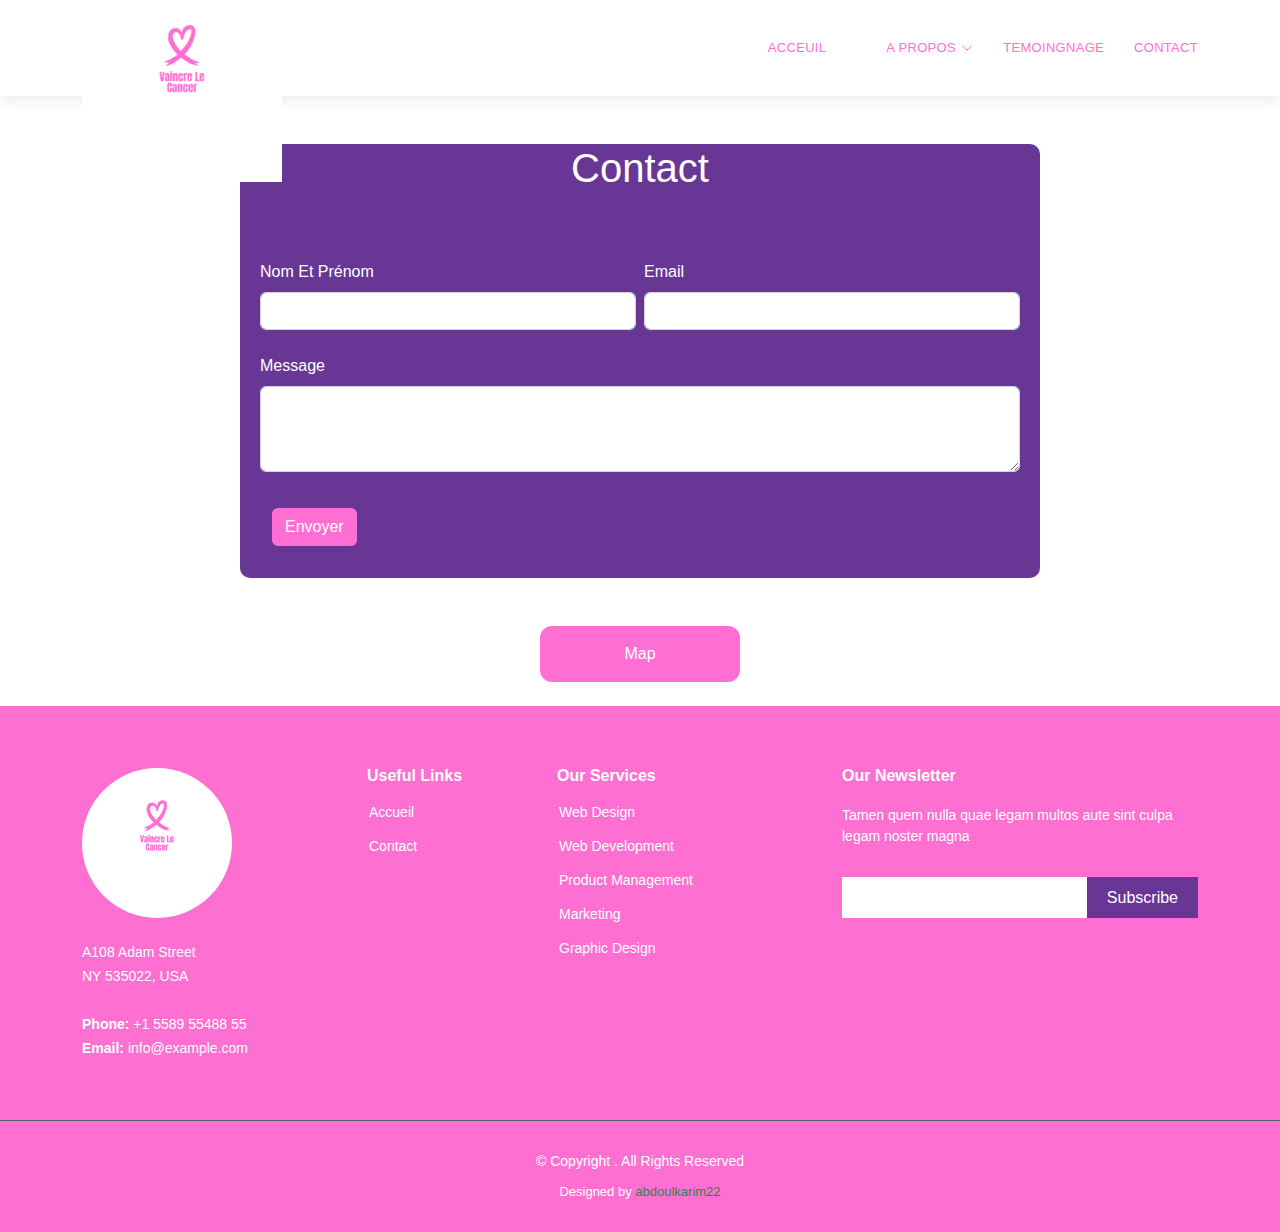
<file: contact.html>
<!DOCTYPE html>
<html lang="en">
<head>
    <meta charset="UTF-8">
    <meta name="viewport" content="width=device-width, initial-scale=1.0">
    <title>Conatact</title>
    <link rel="stylesheet" href="style.css">
    <link href="https://cdn.jsdelivr.net/npm/bootstrap@5.3.3/dist/css/bootstrap.min.css" rel="stylesheet" integrity="sha384-QWTKZyjpPEjISv5WaRU9OFeRpok6YctnYmDr5pNlyT2bRjXh0JMhjY6hW+ALEwIH" crossorigin="anonymous">
    <link rel="stylesheet" href="https://cdn.jsdelivr.net/npm/bootstrap-icons@1.11.3/font/bootstrap-icons.min.css">
  
    <!-- Template Main CSS File -->
    <link href="assets/css/style.css" rel="stylesheet">
    <link rel="stylesheet" href="style.css">
</head>
<body>
    <header id="header" class="d-flex align-items-center p-5 ">
        <div class="container d-flex align-items-center justify-content-between">
    
          <div class="logo">
            <h1 class="text-light"><a href="index.html"><span><img class="Img" src="img/Vaincre Le Cancer.png" alt=""></span></a></h1>
          </div>
    
          <nav id="navbar" class="navbar">
            <ul>
              <li><a class="nav-link scrollto active" href="index.html">Acceuil</a></li>
              <li><a class="nav-link scrollto" href="#about"></a></li>
              <li class="dropdown"><a href="#"><span>A Propos</span> <i class="bi bi-chevron-down"></i></a>
                <ul>
                  <li><a href="cancersein.html">.Cancer du Sein</a></li>
                  <li><a href="canceruterus.html">.Cancer du cole de l'utérus</a></li>
                </ul>
              </li>
              <li><a class="nav-link scrollto" href="#services">Temoingnage </a></li>
              <li><a class="nav-link scrollto" href="contact.html">Contact </a></li>
            </ul>
            <i class="bi bi-list mobile-nav-toggle"></i>
          </nav><!-- .navbar -->
    
        </div>
      </header>
     <div class="container  containerConatact my-5">
        <h1 class="text-center my-5 text-white">Contact</h1>
        <form class="row p-3">
          <div class="col-md-6 mb-3 p-1">
            <label for="name" class="form-label text-white">Nom Et Prénom</label>
            <input type="text" class="form-control" id="name" name="name" required>
          </div>
          <div class="col-md-6 mb-3 p-1">
            <label for="email" class="form-label text-white">Email</label>
            <input type="email" class="form-control" id="email" name="email" required>
          </div>
          <div class="col-md-12 mb-3 p-1">
            <label for="message" class="form-label text-white">Message</label>
            <textarea class="form-control" id="message" name="message" rows="3" required></textarea>
          </div>
          <div class="col-md-12 p-3">
            <button type="submit" class="btn">Envoyer</button>
          </div>
        </form>
      </div>
      <div class="justify-content-center d-flex pb-4 ">
      <a href="map.html" ><button class="btnMap p-3 ">Map</button></a>
      </div>
      <footer id="footer"  style="background-color: #FE6FD2;">
        <div class="footer-top" style="background-color: #FE6FD2;">
          <div class="container">
            <div class="row">
    
              <div class="col-lg-3 col-md-6 footer-info">
                <h3><a href="index.html"><img style="width: 150px;border-radius: 100%;" src="img/Vaincre Le Cancer.png" alt=""></a></h3>
                <p>
                  A108 Adam Street <br>
                  NY 535022, USA<br><br>
                  <strong>Phone:</strong> +1 5589 55488 55<br>
                  <strong>Email:</strong> info@example.com<br>
                </p>
                <!-- <div class="social-links mt-3">
                  <a href="#" class="twitter"><i class="bx bxl-twitter"></i></a>
                  <a href="#" class="facebook"><i class="bx bxl-facebook"></i></a>
                  <a href="#" class="instagram"><i class="bx bxl-instagram"></i></a>
                  <a href="#" class="google-plus"><i class="bx bxl-skype"></i></a>
                  <a href="#" class="linkedin"><i class="bx bxl-linkedin"></i></a>
                </div> -->
              </div>
    
              <div class="col-lg-2 col-md-6 footer-links">
                <h4>Useful Links</h4>
                <ul>
                    <ul>
                        <li><i class="bx bx-chevron-right"></i> <a href="index.html">Accueil</a></li>
                        <li><i class="bx bx-chevron-right"></i> <a href="contact.html">Contact</a></li>
                      </ul>
                </ul>
              </div>
    
              <div class="col-lg-3 col-md-6 footer-links">
                <h4>Our Services</h4>
                <ul>
                  <li><i class="bx bx-chevron-right"></i> <a href="#">Web Design</a></li>
                  <li><i class="bx bx-chevron-right"></i> <a href="#">Web Development</a></li>
                  <li><i class="bx bx-chevron-right"></i> <a href="#">Product Management</a></li>
                  <li><i class="bx bx-chevron-right"></i> <a href="#">Marketing</a></li>
                  <li><i class="bx bx-chevron-right"></i> <a href="#">Graphic Design</a></li>
                </ul>
              </div>
    
              <div class="col-lg-4 col-md-6 footer-newsletter">
                <h4>Our Newsletter</h4>
                <p>Tamen quem nulla quae legam multos aute sint culpa legam noster magna</p>
                <form action="" method="post">
                  <input type="email" name="email"><input style="background-color: #683695;" type="submit" value="Subscribe">
                </form>
    
              </div>
    
            </div>
          </div>
        </div>
    
        <div class="container">
          <div class="copyright">
            &copy; Copyright <strong><span></span></strong>. All Rights Reserved
          </div>
          <div class="credits">
            Designed by <a href="https://bootstrapmade.com/"><span class="text-success ">abdoulkarim22</span></a>
          </div>
        </div>
      </footer><!-- End Footer -->
    
      <a href="#" class="back-to-top d-flex align-items-center justify-content-center"><i class="bi bi-arrow-up-short"></i></a>
      <script
      src="https://cdn.jsdelivr.net/npm/bootstrap@5.3.3/dist/js/bootstrap.bundle.min.js"
      integrity="sha384-YvpcrYf0tY3lHB60NNkmXc5s9fDVZLESaAA55NDzOxhy9GkcIdslK1eN7N6jIeHz"
      crossorigin="anonymous"></script>
</body>
</html>
</file>
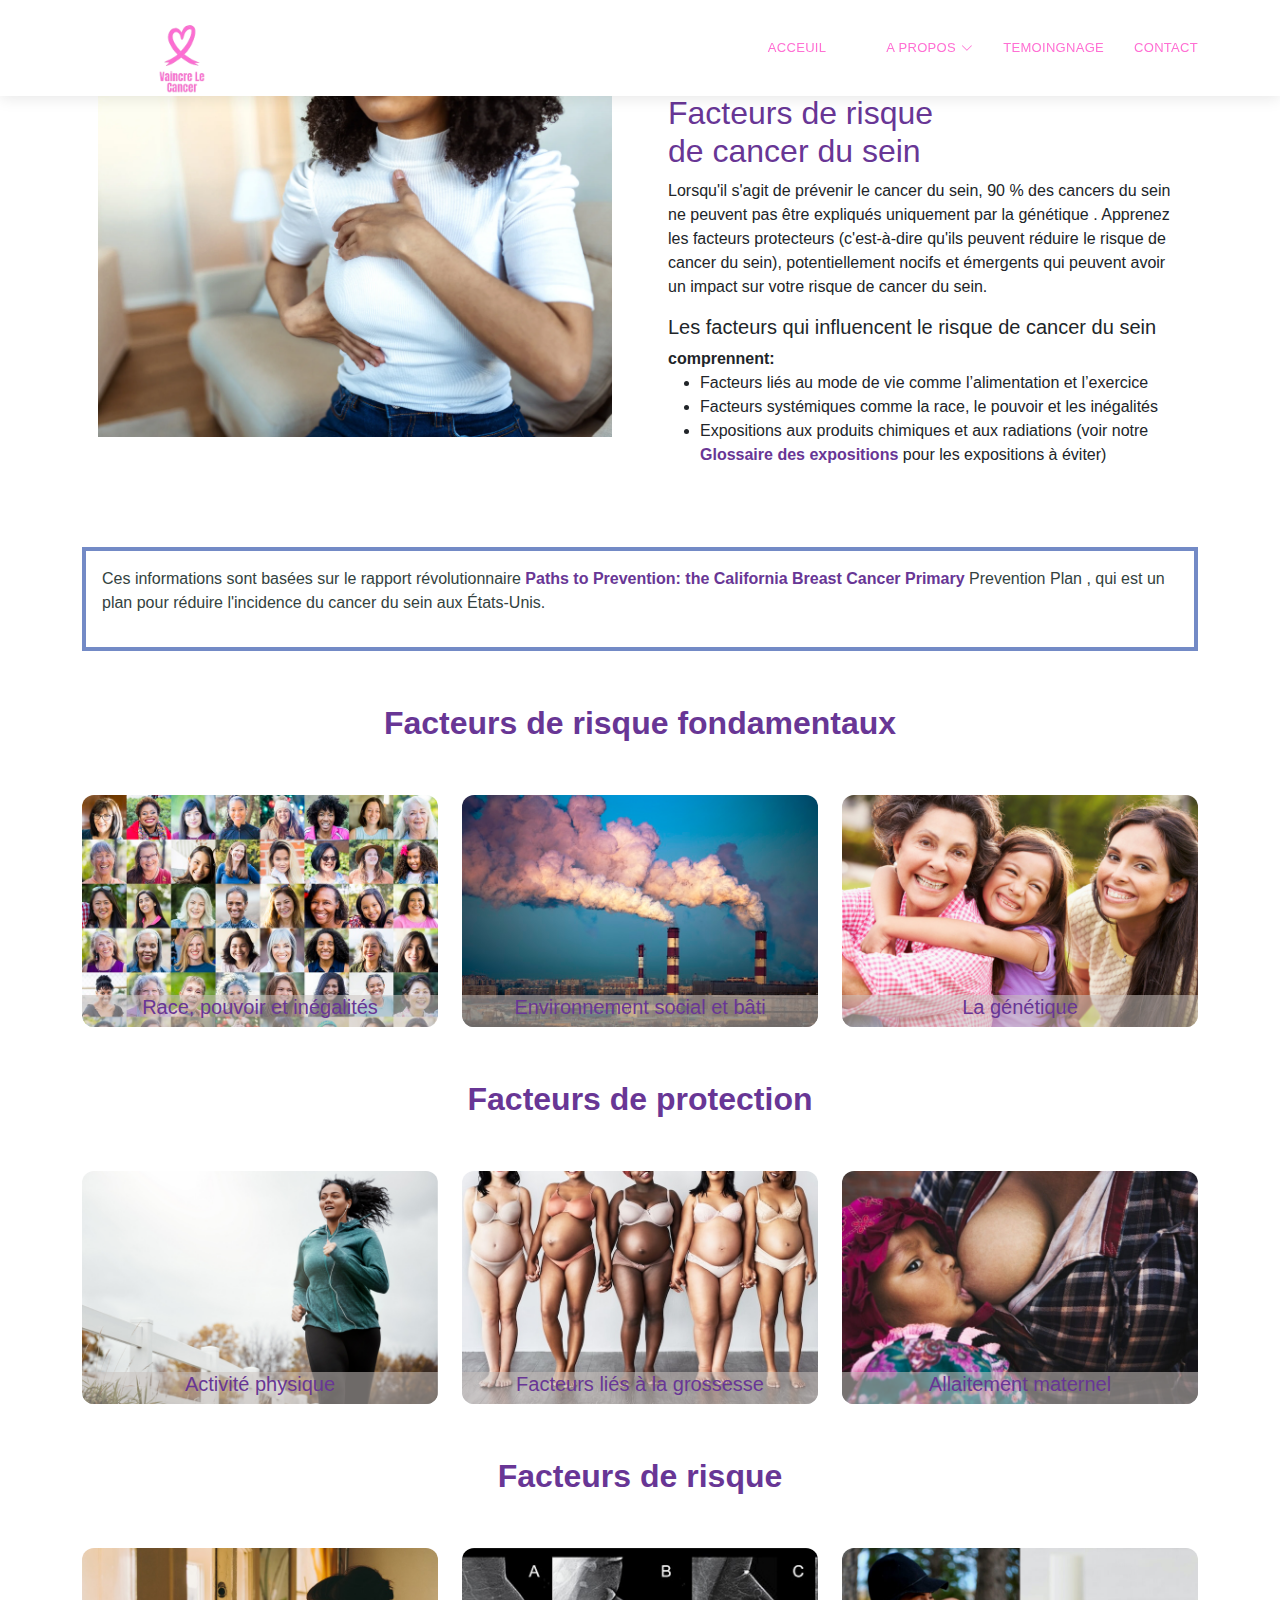
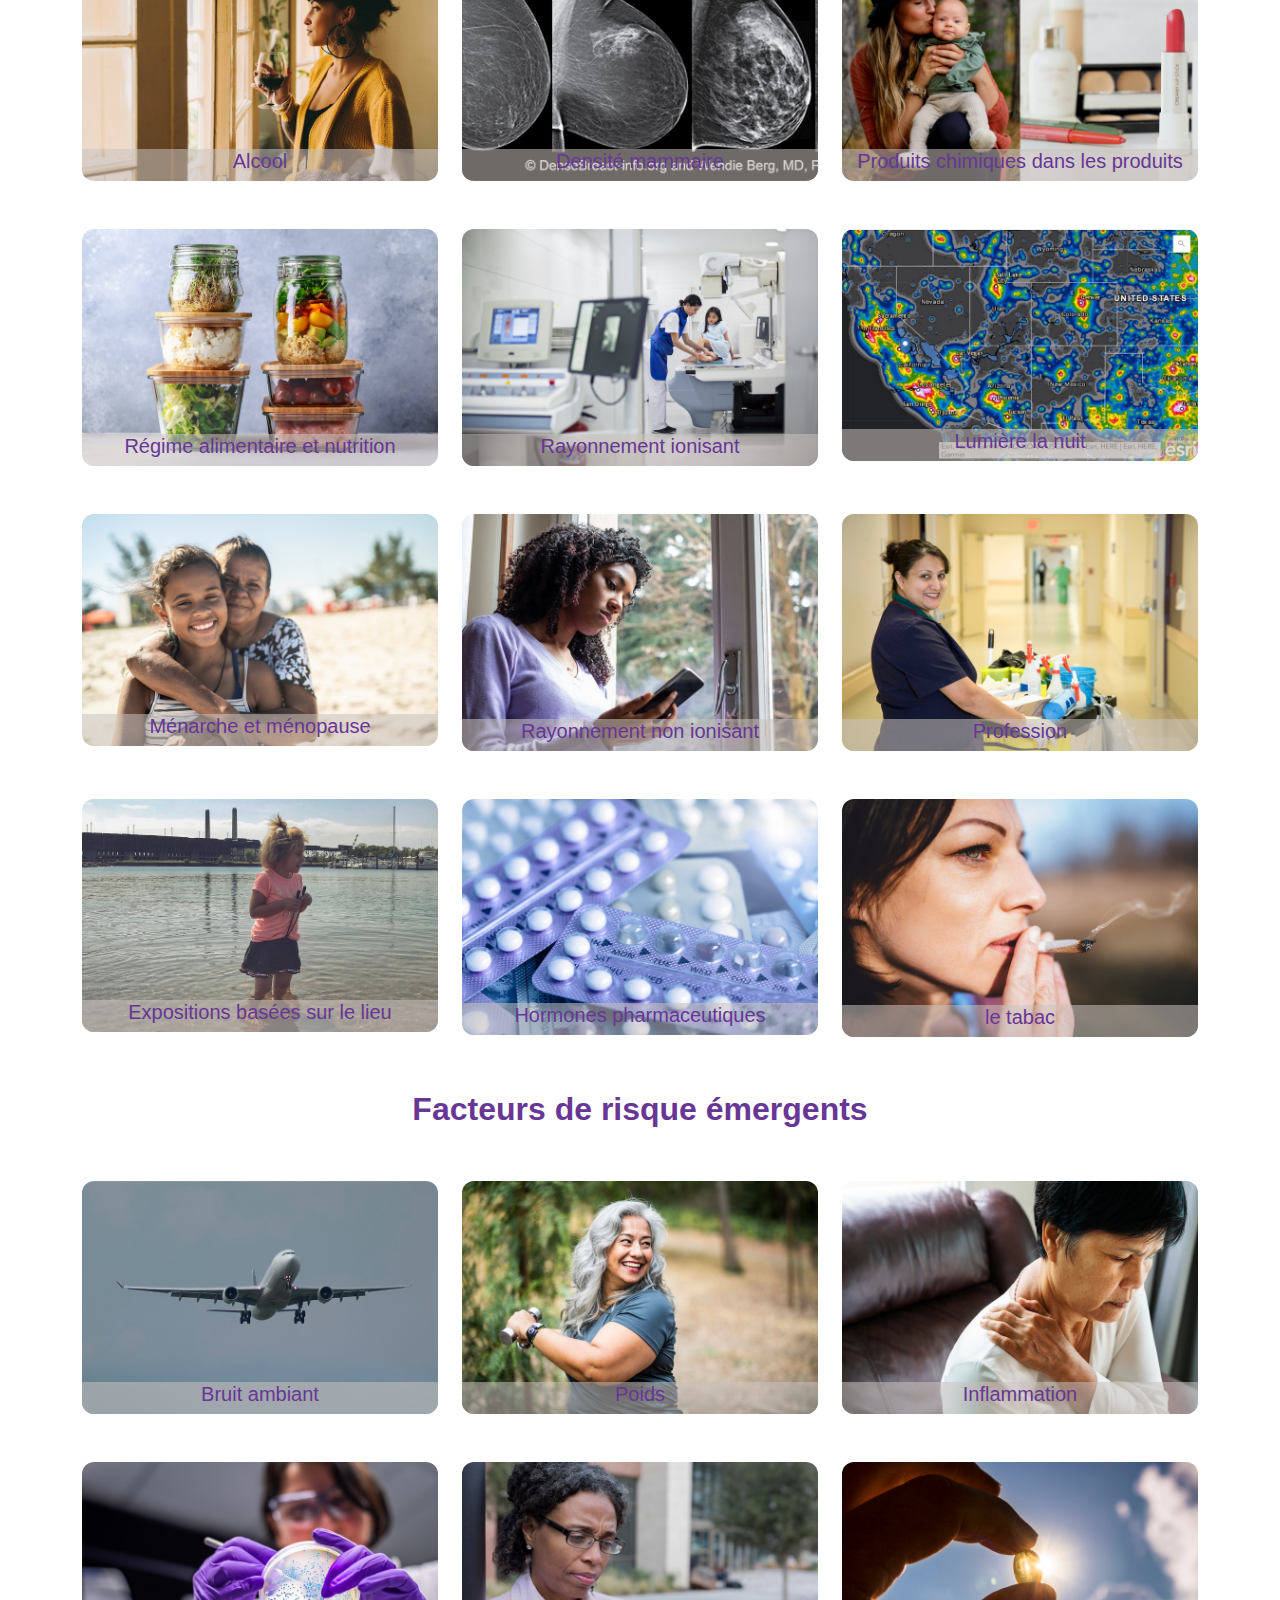
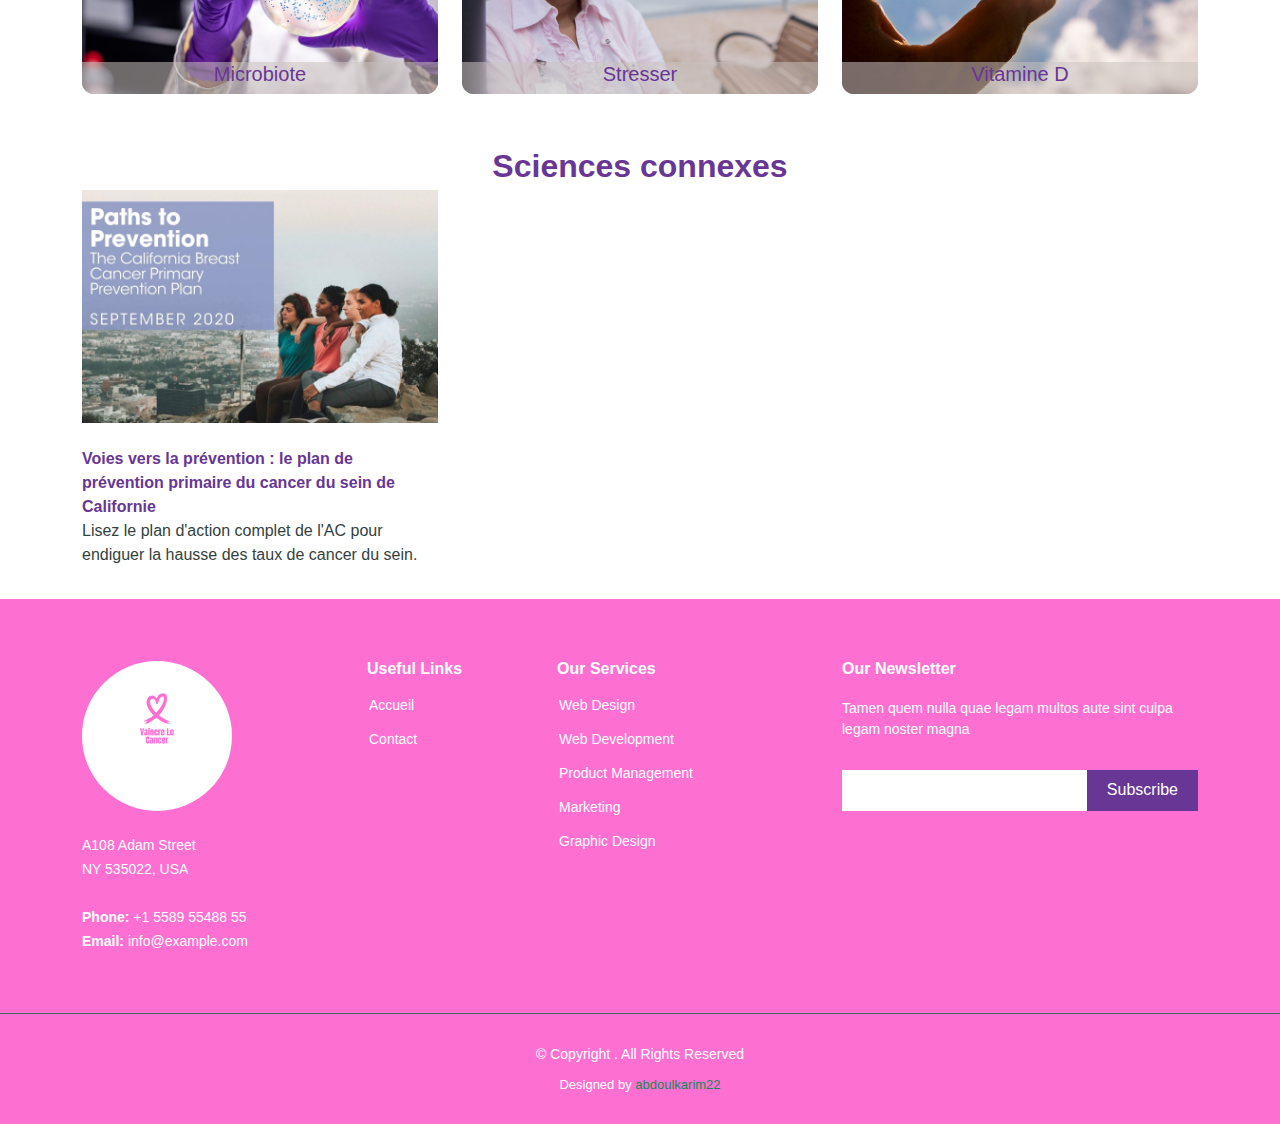
<file: facteurs.html>
<!DOCTYPE html>
<html lang="en">
  <head>
    <meta charset="UTF-8">
    <meta name="viewport" content="width=device-width, initial-scale=1.0">
    <title>Vaincre-Cancer</title>
    <link rel="stylesheet" href="style.css">
    <link href="https://cdn.jsdelivr.net/npm/bootstrap@5.3.3/dist/css/bootstrap.min.css" rel="stylesheet" integrity="sha384-QWTKZyjpPEjISv5WaRU9OFeRpok6YctnYmDr5pNlyT2bRjXh0JMhjY6hW+ALEwIH" crossorigin="anonymous">
    <link rel="stylesheet" href="https://cdn.jsdelivr.net/npm/bootstrap-icons@1.11.3/font/bootstrap-icons.min.css">
  
    <!-- Template Main CSS File -->
    <link href="assets/css/style.css" rel="stylesheet">
    <link rel="stylesheet" href="style.css">
    <link rel="stylesheet" href="facteur.css">
  </head>
  <body>
    <header id="header" class="d-flex align-items-center p-5 ">
      <div class="container d-flex align-items-center justify-content-between">
  
        <div class="logo">
          <h1 class="text-light"><a href="index.html"><span><img class="Img" src="img/Vaincre_Le_Cancer-removebg-preview.png" alt=""></span></a></h1>
        </div>
  
        <nav id="navbar" class="navbar">
          <ul>
            <li><a class="nav-link scrollto active" href="index.html">Acceuil</a></li>
            <li><a class="nav-link scrollto" href="#about"></a></li>
            <li class="dropdown"><a href="#"><span>A Propos</span> <i class="bi bi-chevron-down"></i></a>
              <ul>
                <li><a href="cancersein.html">.Cancer du Sein</a></li>
                <li><a href="canceruterus.html">.Cancer du cole de l'utérus</a></li>
              </ul>
            </li>
            <li><a class="nav-link scrollto" href="#services">Temoingnage </a></li>
            <li><a class="nav-link scrollto" href="contact.html">Contact </a></li>
          </ul>
          <i class="bi bi-list mobile-nav-toggle"></i>
        </nav><!-- .navbar -->
  
      </div>
    </header>

    <div class="container-fluid">
        <div class="container">
        <div class="row">
            <div class="col-sm-6 mb-3 mt-2 mb-sm-0">
              <div class="card border-0">
                <div class="card-body">
                  <img class="w-100 h-1000" src="img1.webp" alt="">
                </div>
              </div>
            </div>
            <div class="col-sm-6 mt-2">
              <div class="card border-0">
                <div class="card-body">
                  <h5 class="titleColor fs-2">Facteurs de risque <br> de cancer du sein</h5>
                  <p class="card-text">Lorsqu'il s'agit de prévenir le cancer du sein, 90 % 
                    des cancers du sein ne peuvent pas être expliqués uniquement par la génétique 
                    . Apprenez les facteurs protecteurs (c'est-à-dire qu'ils peuvent réduire le
                     risque de cancer du sein), potentiellement nocifs et émergents qui 
                     peuvent avoir un impact sur votre risque de cancer du sein. </p>
                   <h5 class="fs-5">Les facteurs qui influencent le risque de cancer du sein</h5>
                   <b>comprennent:</b>
                   <ul>
                    <li>Facteurs liés au mode de vie comme l’alimentation et l’exercice</li>
                    <li>Facteurs systémiques comme la race, le pouvoir et les inégalités</li>
                    <li>Expositions aux produits chimiques et aux radiations (voir notre <br> 
                        <b class="expositions">Glossaire des expositions</b> pour les expositions à éviter)</li>
                   </ul>
                </div>
              </div>
            </div>
          </div>

          <div class="col-sm-12 mt-5">
            <div class="borderColor">
                <div class="card-body p-3">
                    <p>Ces informations sont basées sur le rapport révolutionnaire
                         <b class="expositions">Paths to Prevention: the California Breast Cancer Primary</b> 
                        Prevention Plan , qui est un plan pour réduire l'incidence
                         du cancer du sein aux États-Unis.</p>
                </div>
            </div><br><br>
            <div class="text-center">
                <b class="expositions fs-2">Facteurs de risque fondamentaux</b>
            </div>
          </div>
          <div class="row">
            <div class="col-sm-4 mt-5">
                <div class="border-3">
                    <div class="card-body position-absolue">
                        <img class="w-100 h-100 store-img" src="img2.jpeg" alt="">
                    </div>    
                </div>
                <div class="footere">
                    <h5 class=" fs-5 text-center text-nowrap">Race, pouvoir et inégalités</h5>
                </div>
            </div>
            <div class="col-sm-4 mt-5">
                <div class="border-3">
                    <div class="card-body position-absolue">
                        <img class="w-100 h-100 store-img" src="/img-3.jpeg" alt="">
                    </div>    
                </div>
                <div class="footere">
                    <h5 class=" fs-5 text-center text-nowrap">Environnement social et bâti</h5>
                </div>
            </div>
            <div class="col-sm-4 mt-5">
                <div class="border-3">
                    <div class="card-body position-absolue">
                        <img class="w-100 h-100 store-img" src="/img-4.png" alt="">
                    </div>    
                </div>
                <div class="footere">
                    <h5 class=" fs-5 text-center text-nowrap">La génétique</h5>
                </div>
            </div>
          </div><br><br>
          <div class="text-center">
            <b class="expositions fs-2">Facteurs de protection</b>
        </div>



          <div class="row">
            <div class="col-sm-4 mt-5">
                <div class="border-3">
                    <div class="card-body position-absolue">
                        <img class="w-100 h-100 store-img" src="/img-5.png" alt="">
                    </div>    
                </div>
                <div class="footere">
                    <h5 class=" fs-5 text-center text-nowrap">Activité physique</h5>
                </div>
            </div>
            
            <div class="col-sm-4 mt-5">
                <div class="border-3">
                    <div class="card-body position-absolue">
                        <img class="w-100 h-100 store-img" src="/img-6.jpeg" alt="">
                    </div>    
                </div>
                <div class="footere">
                    <h5 class=" fs-5 text-center text-nowrap">Facteurs liés à la grossesse</h5>
                </div>
            </div>
            <div class="col-sm-4 mt-5">
                <div class="border-3">
                    <div class="card-body position-absolue">
                        <img class="w-100 h-100 store-img" src="/img7.jpeg" alt="">
                    </div>    
                </div>
                <div class="footere">
                    <h5 class=" fs-5 text-center text-nowrap">Allaitement maternel</h5>
                </div>
            </div>
          </div><br><br>

          <div class="text-center">
            <b class="expositions fs-2">Facteurs de risque</b>
        </div>

        <div class="row">
            <div class="col-sm-4 mt-5">
                <div class="border-3">
                    <div class="card-body position-absolue">
                        <img class="w-100 h-100 store-img" src="/img8.jpeg" alt="">
                    </div>    
                </div>
                <div class="footere">
                    <h5 class=" fs-5 text-center text-nowrap">Alcool</h5>
                </div>
            </div>
            
            <div class="col-sm-4 mt-5">
                <div class="border-3">
                    <div class="card-body position-absolue">
                        <img class="w-100 h-100 store-img" src="/img9.jpeg" alt="">
                    </div>    
                </div>
                <div class="footere">
                    <h5 class=" fs-5 text-center text-nowrap">Densité mammaire</h5>
                </div>
            </div>
            <div class="col-sm-4 mt-5">
                <div class="border-3">
                    <div class="card-body position-absolue">
                        <img class="w-100 h-100 store-img" src="/img10.jpeg" alt="">
                    </div>    
                </div>
                <div class="footere">
                    <h5 class=" fs-5 text-center text-nowrap">Produits chimiques dans les produits</h5>
                </div>
            </div>
            <div class="col-sm-4 mt-5">
                <div class="border-3">
                    <div class="card-body position-absolue">
                        <img class="w-100 h-100 store-img" src="/img-11.jpeg" alt="">
                    </div>    
                </div>
                <div class="footere">
                    <h5 class=" fs-5 text-center text-nowrap">Régime alimentaire et nutrition</h5>
                </div>
            </div>
            <div class="col-sm-4 mt-5">
                <div class="border-3">
                    <div class="card-body position-absolue">
                        <img class="w-100 h-100 store-img" src="/img12.jpeg" alt="">
                    </div>    
                </div>
                <div class="footere">
                    <h5 class=" fs-5 text-center text-nowrap">Rayonnement ionisant</h5>
                </div>
            </div>
            <div class="col-sm-4 mt-5">
                <div class="border-3">
                    <div class="card-body position-absolue">
                        <img class="w-100 h-100 store-img" src="/img13.jpeg" alt="">
                    </div>    
                </div>
                <div class="footere">
                    <h5 class=" fs-5 text-center text-nowrap">Lumière la nuit</h5>
                </div>
            </div>
            <div class="col-sm-4 mt-5">
                <div class="border-3">
                    <div class="card-body position-absolue">
                        <img class="w-100 h-100 store-img" src="/img14.jpeg" alt="">
                    </div>    
                </div>
                <div class="footere">
                    <h5 class=" fs-5 text-center text-nowrap">Ménarche et ménopause</h5>
                </div>
            </div>
            <div class="col-sm-4 mt-5">
                <div class="border-3">
                    <div class="card-body position-absolue">
                        <img class="w-100 h-100 store-img" src="/img15.jpeg" alt="">
                    </div>    
                </div>
                <div class="footere">
                    <h5 class=" fs-5 text-center text-nowrap">Rayonnement non ionisant</h5>
                </div>
            </div>
            <div class="col-sm-4 mt-5">
                <div class="border-3">
                    <div class="card-body position-absolue">
                        <img class="w-100 h-100 store-img" src="/img16.jpeg" alt="">
                    </div>    
                </div>
                <div class="footere">
                    <h5 class=" fs-5 text-center text-nowrap">Profession</h5>
                </div>
            </div>
            <div class="col-sm-4 mt-5">
                <div class="border-3">
                    <div class="card-body position-absolue">
                        <img class="w-100 h-100 store-img" src="/img17.png" alt="">
                    </div>    
                </div>
                <div class="footere">
                    <h5 class=" fs-5 text-center text-nowrap">Expositions basées sur le lieu</h5>
                </div>
            </div>
            <div class="col-sm-4 mt-5">
                <div class="border-3">
                    <div class="card-body position-absolue">
                        <img class="w-100 h-100 store-img" src="/img18.jpeg" alt="">
                    </div>    
                </div>
                <div class="footere">
                    <h5 class=" fs-5 text-center text-nowrap">Hormones pharmaceutiques</h5>
                </div>
            </div>
            <div class="col-sm-4 mt-5">
                <div class="border-3">
                    <div class="card-body position-absolue">
                        <img class="w-100 h-100 store-img" src="/img19.jpeg" alt="">
                    </div>    
                </div>
                <div class="footere">
                    <h5 class=" fs-5 text-center text-nowrap">le tabac</h5>
                </div>
            </div>
          </div>
          <br><br>
          <div class="text-center">
            <b class="expositions fs-2">Facteurs de risque émergents</b>
        </div>

        <div class="row">
            <div class="col-sm-4 mt-5">
                <div class="border-3">
                    <div class="card-body position-absolue">
                        <img class="w-100 h-100 store-img" src="/img20.jpeg" alt="">
                    </div>    
                </div>
                <div class="footere">
                    <h5 class=" fs-5 text-center text-nowrap">Bruit ambiant</h5>
                </div>
            </div>
            <div class="col-sm-4 mt-5">
                <div class="border-3">
                    <div class="card-body position-absolue">
                        <img class="w-100 h-100 store-img" src="/img21.jpeg" alt="">
                    </div>    
                </div>
                <div class="footere">
                    <h5 class=" fs-5 text-center text-nowrap">Poids</h5>
                </div>
            </div>
            <div class="col-sm-4 mt-5">
                <div class="border-3">
                    <div class="card-body position-absolue">
                        <img class="w-100 h-100 store-img" src="/img22.jpeg" alt="">
                    </div>    
                </div>
                <div class="footere">
                    <h5 class=" fs-5 text-center text-nowrap">Inflammation</h5>
                </div>
            </div>
            <div class="col-sm-4 mt-5">
                <div class="border-3">
                    <div class="card-body position-absolue">
                        <img class="w-100 h-100 store-img" src="/img23.jpeg" alt="">
                    </div>    
                </div>
                <div class="footere">
                    <h5 class=" fs-5 text-center text-nowrap">Microbiote</h5>
                </div>
            </div>
            <div class="col-sm-4 mt-5">
                <div class="border-3">
                    <div class="card-body position-absolue">
                        <img class="w-100 h-100 store-img" src="/img24.jpeg" alt="">
                    </div>    
                </div>
                <div class="footere">
                    <h5 class=" fs-5 text-center text-nowrap">Stresser</h5>
                </div>
            </div>
            <div class="col-sm-4 mt-5">
                <div class="border-3">
                    <div class="card-body position-absolue">
                        <img class="w-100 h-100 store-img" src="/img25.jpeg" alt="">
                    </div>    
                </div>
                <div class="footere">
                    <h5 class=" fs-5 text-center text-nowrap">Vitamine D</h5>
                </div>
            </div>
        </div>

        <br><br>
          <div class="text-center">
            <b class="expositions fs-2">Sciences connexes</b>
        </div>
        <div class="row">
            <div class="col-sm-4 mb-3">
                <div class="border-3">
                    <div class="card-bodye position-absolue">
                        <img class="w-100 h-100 store-img" src="/img26.jpeg" alt="">
                    </div><br>
                    <b class="expositions">Voies vers la prévention : 
                        le plan de prévention primaire du cancer du sein de Californie
                    </b>
                    <p>Lisez le plan d'action complet de l'AC pour endiguer la hausse
                       des taux de cancer du sein.
                    </p>
                </div>
            </div>
        </div>
    </div>
    </div>
    <footer id="footer"  style="background-color: #FE6FD2;">
        <div class="footer-top" style="background-color: #FE6FD2;">
          <div class="container">
            <div class="row">
    
              <div class="col-lg-3 col-md-6 footer-info">
                <h3><a href="index.html"><img style="width: 150px;border-radius: 100%;" src="img/Vaincre Le Cancer.png" alt=""></a></h3>
                <p>
                  A108 Adam Street <br>
                  NY 535022, USA<br><br>
                  <strong>Phone:</strong> +1 5589 55488 55<br>
                  <strong>Email:</strong> info@example.com<br>
                </p>
                <!-- <div class="social-links mt-3">
                  <a href="#" class="twitter"><i class="bx bxl-twitter"></i></a>
                  <a href="#" class="facebook"><i class="bx bxl-facebook"></i></a>
                  <a href="#" class="instagram"><i class="bx bxl-instagram"></i></a>
                  <a href="#" class="google-plus"><i class="bx bxl-skype"></i></a>
                  <a href="#" class="linkedin"><i class="bx bxl-linkedin"></i></a>
                </div> -->
              </div>
    
              <div class="col-lg-2 col-md-6 footer-links">
                <h4>Useful Links</h4>
                <ul>
                  <li><i class="bx bx-chevron-right"></i> <a href="index.html">Accueil</a></li>
                  <li><i class="bx bx-chevron-right"></i> <a href="contact.html">Contact</a></li>
                </ul>
              </div>
    
              <div class="col-lg-3 col-md-6 footer-links">
                <h4>Our Services</h4>
                <ul>
                  <li><i class="bx bx-chevron-right"></i> <a href="#">Web Design</a></li>
                  <li><i class="bx bx-chevron-right"></i> <a href="#">Web Development</a></li>
                  <li><i class="bx bx-chevron-right"></i> <a href="#">Product Management</a></li>
                  <li><i class="bx bx-chevron-right"></i> <a href="#">Marketing</a></li>
                  <li><i class="bx bx-chevron-right"></i> <a href="#">Graphic Design</a></li>
                </ul>
              </div>
    
              <div class="col-lg-4 col-md-6 footer-newsletter">
                <h4>Our Newsletter</h4>
                <p>Tamen quem nulla quae legam multos aute sint culpa legam noster magna</p>
                <form action="" method="post">
                  <input type="email" name="email"><input style="background-color: #683695;" type="submit" value="Subscribe">
                </form>
    
              </div>
    
            </div>
          </div>
        </div>
    
        <div class="container">
          <div class="copyright">
            &copy; Copyright <strong><span></span></strong>. All Rights Reserved
          </div>
          <div class="credits">
            Designed by <a href="https://bootstrapmade.com/"><span class="text-success ">abdoulkarim22</span></a>
          </div>
        </div>
      </footer><!-- End Footer -->
    
      <a href="#" class="back-to-top d-flex align-items-center justify-content-center"><i class="bi bi-arrow-up-short"></i></a>
    <script
      src="https://cdn.jsdelivr.net/npm/bootstrap@5.3.3/dist/js/bootstrap.bundle.min.js"
      integrity="sha384-YvpcrYf0tY3lHB60NNkmXc5s9fDVZLESaAA55NDzOxhy9GkcIdslK1eN7N6jIeHz"
      crossorigin="anonymous"></script>
      <script src="assets/js/main.js"></script>
  </body>
</html>
</file>
<file: style.css>
.containerConatact {
    max-width: 800px;
    margin: 0 auto;
    background-color: #683695;
    border-radius: 10px;
    
  } 
  
  h1 {
    color: #333;
  }
  
  .form-control {
    background-color: #fff;
    border: 1px solid #ced4da;
  }
  
  .form-label {
    color: #333;
  }
  .text-green{
    color: #683695;
  }

.nav {
  background-color: #ff6fd3 !important;
}
.hover:hover{
 background-color: transparent !important;
 color: black;
 font-weight: bold;
}
main {
  margin-top: 70px;
}
.divTexte{
  margin-top: 120px !important;
}
.divTexte2{
  margin-top: 96px !important;
}
.btn {
  background-color: #ff6fd3;
  color: white;
}
.btn:hover{
  border: 2px solid #ff6fd3;
  color: white;
}
body{
  margin: 0;
  padding: 0;
  box-sizing: border-box;
  height: 100vh;
  
}
@media screen and (max-width:1024px){
  iframe{
      width: 440px !important;
  }
}
.btnMap{
  width: 200px;
  background-color: #ff6fd3;
  border: none;
  border-radius: 12px;
  color: white;
  
}
</file>
<file: assets/css/style.css>
body {
  font-family: "Open Sans", sans-serif;
  color: #334240;
}

a {
  text-decoration: none;
  color: #ff6fd3;
}

a:hover {
  color: #ff6fd3;
  text-decoration: none;
}

h1,
h2,
h3,
h4,
h5,
h6 {
  font-family: "Roboto", sans-serif;
}

/*--------------------------------------------------------------
# Back to top button
--------------------------------------------------------------*/
.back-to-top {
  position: fixed;
  visibility: hidden;
  opacity: 0;
  right: 15px;
  bottom: 15px;
  z-index: 99999;
  background: #ff6fd3;
  width: 40px;
  height: 40px;
  border-radius: 4px;
  transition: all 0.4s;
}

.back-to-top i {
  font-size: 24px;
  color: #fff;
  line-height: 0;
}

.back-to-top:hover {
  background: #ff6fd3;
  color: #fff;
}

.back-to-top.active {
  visibility: visible;
  opacity: 1;
}

/*--------------------------------------------------------------
# Header
--------------------------------------------------------------*/
#header {
  height: 70px;
  z-index: 997;
  transition: all 0.5s;
  background: #fff;
  box-shadow: 0px 2px 15px rgba(0, 0, 0, 0.1);
}

#header .logo h1 {
  font-size: 28px;
  margin: 0;
  padding: 10px 0;
  line-height: 1;
  font-weight: 400;
}

#header .logo h1 a,
#header .logo h1 a:hover {
  color: #ff6fd3;
  text-decoration: none;
  font-family: "Poppins", sans-serif;
  font-weight: 600;
}

#header .logo img {
  padding: 0;
  margin: 0;
  max-height: 200px;
  margin-top: 68px;
}

.scrolled-offset {
  margin-top: 70px;
}

/*--------------------------------------------------------------
# Navigation Menu
--------------------------------------------------------------*/
/**
* Desktop Navigation 
*/
.navbar {
  padding: 0;
}

.navbar ul {
  margin: 0;
  padding: 0;
  display: flex;
  list-style: none;
  align-items: center;
}

.navbar li {
  position: relative;
}

.navbar a,
.navbar a:focus {
  display: flex;
  align-items: center;
  justify-content: space-between;
  padding: 10px 0 10px 30px;
  font-family: "Roboto", sans-serif;
  font-size: 13px;
  font-weight: 500;
  color: #ff6fd3;
  white-space: nowrap;
  transition: 0.3s;
  letter-spacing: 0.3px;
  text-transform: uppercase;
}

.navbar a i,
.navbar a:focus i {
  font-size: 12px;
  line-height: 0;
  margin-left: 5px;
}

.navbar a:hover,
.navbar .active,
.navbar .active:focus,
.navbar li:hover>a {
  color: #ff6fd3;
}

.navbar .getstarted,
.navbar .getstarted:focus {
  background: #1bbca3;
  padding: 8px 20px;
  margin-left: 30px;
  border-radius: 4px;
  color: #fff;
}

.navbar .getstarted:hover,
.navbar .getstarted:focus:hover {
  color: #fff;
  background: #1ed2b6;
}

.navbar .dropdown ul {
  display: block;
  position: absolute;
  left: 14px;
  top: calc(100% + 30px);
  margin: 0;
  padding: 10px 0;
  z-index: 99;
  opacity: 0;
  visibility: hidden;
  background: #fff;
  box-shadow: 0px 0px 30px rgba(127, 137, 161, 0.25);
  transition: 0.3s;
}

.navbar .dropdown ul li {
  min-width: 200px;
}

.navbar .dropdown ul a {
  padding: 10px 20px;
  font-size: 13px;
  font-weight: 500;
  text-transform: none;
}

.navbar .dropdown ul a i {
  font-size: 12px;
}

.navbar .dropdown ul a:hover,
.navbar .dropdown ul .active:hover,
.navbar .dropdown ul li:hover>a {
  color: #ff6fd3;
}

.navbar .dropdown:hover>ul {
  opacity: 1;
  top: 100%;
  visibility: visible;
}

.navbar .dropdown .dropdown ul {
  top: 0;
  left: calc(100% - 30px);
  visibility: hidden;
}

.navbar .dropdown .dropdown:hover>ul {
  opacity: 1;
  top: 0;
  left: 100%;
  visibility: visible;
}

@media (max-width: 1366px) {
  .navbar .dropdown .dropdown ul {
    left: -90%;
  }

  .navbar .dropdown .dropdown:hover>ul {
    left: -100%;
  }
}

/**
* Mobile Navigation 
*/
.mobile-nav-toggle {
  color: #58716d;
  font-size: 28px;
  cursor: pointer;
  display: none;
  line-height: 0;
  transition: 0.5s;
}

.mobile-nav-toggle.bi-x {
  color: #fff;
}

@media (max-width: 991px) {
  .mobile-nav-toggle {
    display: block;
  }

  .navbar ul {
    display: none;
  }
}

.navbar-mobile {
  position: fixed;
  overflow: hidden;
  top: 0;
  right: 0;
  left: 0;
  bottom: 0;
  background: rgba(21, 27, 26, 0.8);
  transition: 0.3s;
  z-index: 999;
}

.navbar-mobile .mobile-nav-toggle {
  position: absolute;
  top: 15px;
  right: 15px;
}

.navbar-mobile ul {
  display: block;
  position: absolute;
  top: 55px;
  right: 15px;
  bottom: 15px;
  left: 15px;
  padding: 10px 0;
  background-color: #fff;
  overflow-y: auto;
  transition: 0.3s;
}

.navbar-mobile a,
.navbar-mobile a:focus {
  padding: 10px 20px;
  font-size: 15px;
  color: #58716d;
}

.navbar-mobile a:hover,
.navbar-mobile .active,
.navbar-mobile li:hover>a {
  color: #1bbca3;
}

.navbar-mobile .getstarted,
.navbar-mobile .getstarted:focus {
  margin: 15px;
}

.navbar-mobile .dropdown ul {
  position: static;
  display: none;
  margin: 10px 20px;
  padding: 10px 0;
  z-index: 99;
  opacity: 1;
  visibility: visible;
  background: #fff;
  box-shadow: 0px 0px 30px rgba(127, 137, 161, 0.25);
}

.navbar-mobile .dropdown ul li {
  min-width: 200px;
}

.navbar-mobile .dropdown ul a {
  padding: 10px 20px;
}

.navbar-mobile .dropdown ul a i {
  font-size: 12px;
}

.navbar-mobile .dropdown ul a:hover,
.navbar-mobile .dropdown ul .active:hover,
.navbar-mobile .dropdown ul li:hover>a {
  color: #1bbca3;
}

.navbar-mobile .dropdown>.dropdown-active {
  display: block;
}


/*--------------------------------------------------------------
# Footer
--------------------------------------------------------------*/
#footer {
  background: #344341;
  padding: 0 0 30px 0;
  color: #fff;
  font-size: 14px;
}

#footer .footer-top {
  background: #3d4f4c;
  border-bottom: 1px solid #4d635f;
  padding: 60px 0 30px 0;
}

#footer .footer-top .footer-info {
  margin-bottom: 30px;
}

#footer .footer-top .footer-info h3 {
  font-size: 24px;
  margin: 0 0 20px 0;
  padding: 2px 0 2px 0;
  line-height: 1;
  font-weight: 700;
}

#footer .footer-top .footer-info p {
  font-size: 14px;
  line-height: 24px;
  margin-bottom: 0;
  font-family: "Roboto", sans-serif;
  color: #fff;
}

#footer .footer-top .social-links a {
  font-size: 18px;
  display: inline-block;
  background: #58716d;
  color: #fff;
  line-height: 1;
  padding: 8px 0;
  margin-right: 4px;
  border-radius: 50%;
  text-align: center;
  width: 36px;
  height: 36px;
  transition: 0.3s;
}

#footer .footer-top .social-links a:hover {
  background: #1bbca3;
  color: #fff;
  text-decoration: none;
}

#footer .footer-top h4 {
  font-size: 16px;
  font-weight: 600;
  color: #fff;
  position: relative;
  padding-bottom: 12px;
}

#footer .footer-top .footer-links {
  margin-bottom: 30px;
}

#footer .footer-top .footer-links ul {
  list-style: none;
  padding: 0;
  margin: 0;
}

#footer .footer-top .footer-links ul i {
  padding-right: 2px;
  color: #56e7d0;
  font-size: 18px;
  line-height: 1;
}

#footer .footer-top .footer-links ul li {
  padding: 10px 0;
  display: flex;
  align-items: center;
}

#footer .footer-top .footer-links ul li:first-child {
  padding-top: 0;
}

#footer .footer-top .footer-links ul a {
  color: #fff;
  transition: 0.3s;
  display: inline-block;
  line-height: 1;
}

#footer .footer-top .footer-links ul a:hover {
  color: #40e4ca;
}

#footer .footer-top .footer-newsletter form {
  margin-top: 30px;
  background: #fff;
  padding: 6px 10px;
  position: relative;
  border-radius: 4;
}

#footer .footer-top .footer-newsletter form input[type=email] {
  border: 0;
  padding: 4px;
  width: calc(100% - 110px);
}

#footer .footer-top .footer-newsletter form input[type=submit] {
  position: absolute;
  top: 0;
  right: 0;
  bottom: 0;
  border: 0;
  background: none;
  font-size: 16px;
  padding: 0 20px;
  background: #1bbca3;
  color: #fff;
  transition: 0.3s;
  border-radius: 4;
}

#footer .footer-top .footer-newsletter form input[type=submit]:hover {
  background: #158f7c;
}

#footer .copyright {
  text-align: center;
  padding-top: 30px;
}

#footer .credits {
  padding-top: 10px;
  text-align: center;
  font-size: 13px;
  color: #fff;
}
</file>
<file: facteur.css>
.titleColor {
    color: #683695;
}
.expositions {
    color: #683695;
}
.borderColor{
    border: solid 4px #738AC6;
}
.card-body{
    border-radius: 12px;
    position: relative;
    overflow: hidden;
}
.card-body img{
    transition: all .4s ease;
}
.card-body img:hover{
    transform: scale(1.3);
    transition: all .4s ease;
    position: relative;
}
.footere{
    width: auto;
    height: 2em;
    margin: 0 auto;
    background-color: #cac3be8b;
    color: #683695;
    position: relative;
    margin-top: -32px;
    border-bottom-left-radius: 12px;
    border-bottom-right-radius: 12px;
    cursor: pointer;
}
</file>
